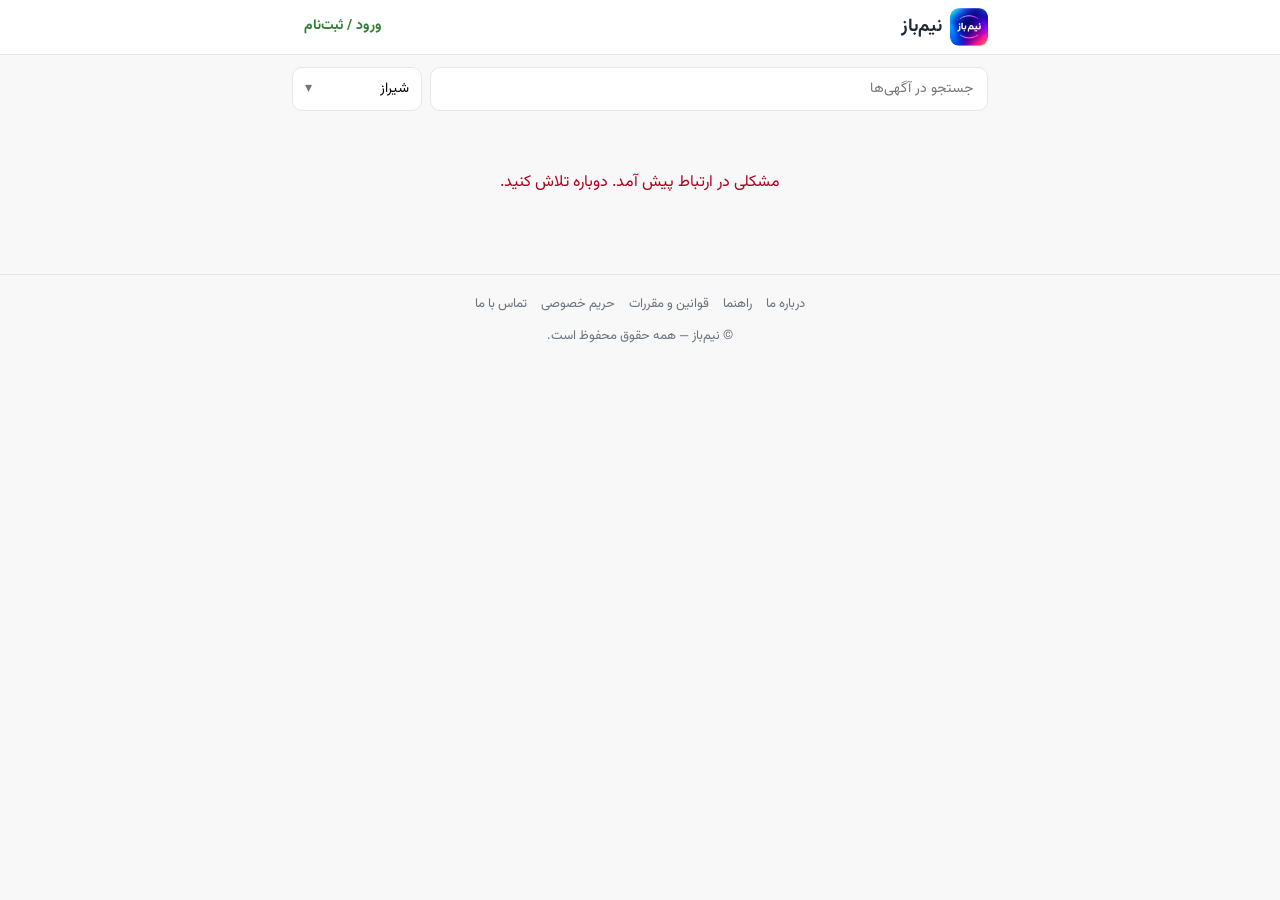
<file: index.html>
<!doctype html><html lang="fa" dir="rtl"><head>
<meta charset="utf-8"><meta name="viewport" content="width=device-width,initial-scale=1">
<meta http-equiv="Content-Security-Policy" content="default-src 'self'; script-src 'self'; style-src 'self'; img-src 'self' https://sjwlomblmllvjqkyfppw.supabase.co; font-src 'self'; connect-src 'self' https://sjwlomblmllvjqkyfppw.supabase.co; object-src 'none'; worker-src 'self'; manifest-src 'self'; base-uri 'self'; form-action 'self'; frame-ancestors 'none'; upgrade-insecure-requests">
<meta name="referrer" content="no-referrer">
<meta name="theme-color" content="#000000">
<title>نیم‌باز | سایت نیازمندی‌ها و آگهی رایگان</title>
<link rel="icon" href="/favicon.png"><link rel="apple-touch-icon" href="/icon-192.png">
<link rel="manifest" href="/manifest.webmanifest">
<link rel="preload" href="/fonts/Vazirmatn-Regular.woff2" as="font" type="font/woff2" crossorigin>
<link rel="stylesheet" href="/nb.css">
</head><body><header><div class="hin">
<a class="logo" href="/"><img src="/favicon.png" alt="نیم‌باز" width="38" height="38"><b>نیم‌باز</b></a>
<a class="login" href="/app/?login=1">ورود / ثبت‌نام</a></div></header><main class="wrap"><div class="bar"><input id="search" placeholder="جستجو در آگهی‌ها" autocomplete="off"><div class="cpwrap" id="citywrap"><button class="citybtn" id="citybtn"><span>شیراز</span><span>▾</span></button></div></div><div id="list"><a class="card" href="/ad.html?code=R4PTQeJaoJ1dffaULDZz"><div class="thumb"><img src="https://sjwlomblmllvjqkyfppw.supabase.co/storage/v1/object/public/ad-images/8201_65b24133245e0-352b6a94.jpg" alt="" loading="lazy"></div><div class="cbody"><div class="ctitle">فروش واحد اداری</div><div class="cprice">۲۰,۰۰۰,۰۰۰,۰۰۰ تومان</div><div class="cspacer"></div><div class="cmeta"><span>فارس › شیراز</span><span>۳ روز پیش</span></div></div></a><a class="card" href="/ad.html?code=4SJOGPPOwJXG0U4ytyOi"><div class="thumb"><img src="https://sjwlomblmllvjqkyfppw.supabase.co/storage/v1/object/public/ad-images/65b442ae5dcb8-29f339ee.jpg" alt="" loading="lazy"></div><div class="cbody"><div class="ctitle">لوله کشی گاز آب پولیکا شوفاژ</div><div class="cprice">توافقی</div><div class="cspacer"></div><div class="cmeta"><span>فارس › شیراز</span><span>۳ روز پیش</span></div></div></a><a class="card" href="/ad.html?code=DxYD5Ag0Nk0SpkG773hr"><div class="thumb"><img src="https://sjwlomblmllvjqkyfppw.supabase.co/storage/v1/object/public/ad-images/65b2480ffb968-59375093.webp" alt="" loading="lazy"></div><div class="cbody"><div class="ctitle">فروش واحد لوکس و مدرن</div><div class="cprice">۸۱,۴۰۰,۰۰۰,۰۰۰ تومان</div><div class="cspacer"></div><div class="cmeta"><span>فارس › شیراز</span><span>۵ روز پیش</span></div></div></a><a class="card" href="/ad.html?code=q55JokLa1a4LjZbqRbXq"><div class="thumb"><img src="https://sjwlomblmllvjqkyfppw.supabase.co/storage/v1/object/public/ad-images/65b247b6c9d90-6e854fc3.webp" alt="" loading="lazy"></div><div class="cbody"><div class="ctitle">300متر واحد 4 خواب</div><div class="cprice">۱۳۵,۰۰۰,۰۰۰,۰۰۰ تومان</div><div class="cspacer"></div><div class="cmeta"><span>فارس › شیراز</span><span>۵ روز پیش</span></div></div></a><a class="card" href="/ad.html?code=7z7dBkOIR9RZCoITexhi"><div class="thumb"><img src="https://sjwlomblmllvjqkyfppw.supabase.co/storage/v1/object/public/ad-images/65b2473a5c550-238f9846.webp" alt="" loading="lazy"></div><div class="cbody"><div class="ctitle">245متر 3 خواب قدوسی غربی</div><div class="cprice">۶۹,۶۰۰,۰۰۰,۰۰۰ تومان</div><div class="cspacer"></div><div class="cmeta"><span>فارس › شیراز</span><span>۵ روز پیش</span></div></div></a><a class="card" href="/ad.html?code=koCM4qXpHX0kBEZuyLj6"><div class="thumb"><img src="https://sjwlomblmllvjqkyfppw.supabase.co/storage/v1/object/public/ad-images/65b246c613888-2fde37ae.webp" alt="" loading="lazy"></div><div class="cbody"><div class="ctitle">واحد دوخوابه/خوش نقشه/لوکس</div><div class="cprice">۲۳,۴۰۰,۰۰۰,۰۰۰ تومان</div><div class="cspacer"></div><div class="cmeta"><span>فارس › شیراز</span><span>۵ روز پیش</span></div></div></a><a class="card" href="/ad.html?code=ngOVExgDPdFDysHsrfuv"><div class="thumb"><img src="https://sjwlomblmllvjqkyfppw.supabase.co/storage/v1/object/public/ad-images/65b2464e15840-35ae9cb0.webp" alt="" loading="lazy"></div><div class="cbody"><div class="ctitle">165 متر 3 خواب ، گلدشت 2</div><div class="cprice">۳۶,۳۰۰,۰۰۰,۰۰۰ تومان</div><div class="cspacer"></div><div class="cmeta"><span>فارس › شیراز</span><span>۵ روز پیش</span></div></div></a><a class="card" href="/ad.html?code=ixdrhb8d33cIXp2GukoZ"><div class="thumb"><img src="https://sjwlomblmllvjqkyfppw.supabase.co/storage/v1/object/public/ad-images/65b245e3ed008-5b8545da.webp" alt="" loading="lazy"></div><div class="cbody"><div class="ctitle">70متر واحد سند اداری</div><div class="cprice">۲۸,۰۰۰,۰۰۰,۰۰۰ تومان</div><div class="cspacer"></div><div class="cmeta"><span>فارس › شیراز</span><span>۵ روز پیش</span></div></div></a><a class="card" href="/ad.html?code=Ztz8mWMso8R8NdUXHdum"><div class="thumb"><img src="https://sjwlomblmllvjqkyfppw.supabase.co/storage/v1/object/public/ad-images/65b2455e2a538-380793b3.webp" alt="" loading="lazy"></div><div class="cbody"><div class="ctitle">230متر واحد 3خواب</div><div class="cprice">۱۰۳,۵۰۰,۰۰۰,۰۰۰ تومان</div><div class="cspacer"></div><div class="cmeta"><span>فارس › شیراز</span><span>۵ روز پیش</span></div></div></a><a class="card" href="/ad.html?code=fedAq1dvpq8OUznFRHxz"><div class="thumb"><img src="https://sjwlomblmllvjqkyfppw.supabase.co/storage/v1/object/public/ad-images/65b244e752410-5597b9f.webp" alt="" loading="lazy"></div><div class="cbody"><div class="ctitle">240متر 3خواب ، قدوسی غربی</div><div class="cprice">۶۹,۶۰۰,۰۰۰,۰۰۰ تومان</div><div class="cspacer"></div><div class="cmeta"><span>فارس › شیراز</span><span>۵ روز پیش</span></div></div></a><a class="card" href="/ad.html?code=EhaFNGgdhnqJXS3vOCzF"><div class="thumb"><img src="https://sjwlomblmllvjqkyfppw.supabase.co/storage/v1/object/public/ad-images/65b2446bcab80-7b9b5f5a.webp" alt="" loading="lazy"></div><div class="cbody"><div class="ctitle">فروش زمین ۳۰۰ متری لوکس</div><div class="cprice">۸۴,۰۰۰,۰۰۰,۰۰۰ تومان</div><div class="cspacer"></div><div class="cmeta"><span>فارس › شیراز</span><span>۵ روز پیش</span></div></div></a><a class="card" href="/ad.html?code=TT56HZHqEdfJuW1bXHqp"><div class="thumb"><img src="https://sjwlomblmllvjqkyfppw.supabase.co/storage/v1/object/public/ad-images/65b243fed1808-7be19cfe.webp" alt="" loading="lazy"></div><div class="cbody"><div class="ctitle">700متر کلنگی ضابطه 4</div><div class="cprice">۴۹۰,۰۰۰,۰۰۰,۰۰۰ تومان</div><div class="cspacer"></div><div class="cmeta"><span>فارس › شیراز</span><span>۵ روز پیش</span></div></div></a><a class="card" href="/ad.html?code=c6NozKujzllqsDzggMLq"><div class="thumb"><img src="https://sjwlomblmllvjqkyfppw.supabase.co/storage/v1/object/public/ad-images/65b2438f38e60-717dac42.webp" alt="" loading="lazy"></div><div class="cbody"><div class="ctitle">واحد سه خوابه/خوش نقشه</div><div class="cprice">۳۳,۲۰۰,۰۰۰,۰۰۰ تومان</div><div class="cspacer"></div><div class="cmeta"><span>فارس › شیراز</span><span>۵ روز پیش</span></div></div></a><a class="card" href="/ad.html?code=gXsgb9kyFgSgJU4CW2FJ"><div class="thumb"><img src="https://sjwlomblmllvjqkyfppw.supabase.co/storage/v1/object/public/ad-images/8203_65b249ecacca8-31114d86.jpg" alt="" loading="lazy"></div><div class="cbody"><div class="ctitle">386متر پلاک درب ساختمان</div><div class="cprice">۱۶۵,۶۰۰,۰۰۰,۰۰۰ تومان</div><div class="cspacer"></div><div class="cmeta"><span>فارس › شیراز</span><span>۵ روز پیش</span></div></div></a><a class="card" href="/ad.html?code=c7hrUsTr1XV4lVInZogd"><div class="thumb"><img src="https://sjwlomblmllvjqkyfppw.supabase.co/storage/v1/object/public/ad-images/8202_65b24a50b3f80-59ff0df5.jpg" alt="" loading="lazy"></div><div class="cbody"><div class="ctitle">600متر پلاک ، زرگری</div><div class="cprice">۲۰۵,۰۰۰,۰۰۰,۰۰۰ تومان</div><div class="cspacer"></div><div class="cmeta"><span>فارس › شیراز</span><span>۵ روز پیش</span></div></div></a><a class="card" href="/ad.html?code=OiPTsm1ChMBvIhoWdJLh"><div class="thumb"><img src="https://sjwlomblmllvjqkyfppw.supabase.co/storage/v1/object/public/ad-images/8183_65ae943c775a8-6f13d768.jpg" alt="" loading="lazy"></div><div class="cbody"><div class="ctitle">جذب راننده پیک موتوری دانیال</div><div class="cprice">توافقی</div><div class="cspacer"></div><div class="cmeta"><span>فارس › شیراز</span><span>۸ روز پیش</span></div></div></a><a class="card" href="/ad.html?code=HZEa6U0syLhNeUl7E3Br"><div class="thumb"><img src="https://sjwlomblmllvjqkyfppw.supabase.co/storage/v1/object/public/ad-images/1787960127856.jpg" alt="" loading="lazy"></div><div class="cbody"><div class="ctitle">استخدام برنامه نویس</div><div class="cprice">توافقی</div><div class="cspacer"></div><div class="cmeta"><span>فارس › شیراز</span><span>۸ روز پیش</span></div></div></a><a class="card" href="/ad.html?code=SagmTTKrbFNlzSDMnRj4"><div class="thumb"><img src="https://sjwlomblmllvjqkyfppw.supabase.co/storage/v1/object/public/ad-images/40_65af6ff412510-1776624f.jpg" alt="" loading="lazy"></div><div class="cbody"><div class="ctitle">وکیل پایه یک دادگستری در شیراز</div><div class="cprice">توافقی</div><div class="cspacer"></div><div class="cmeta"><span>فارس › شیراز</span><span>۱۵ روز پیش</span></div></div></a></div><button id="more" hidden>نمایش بیشتر</button></main><footer><div class="frow">
<a href="/about.html">درباره ما</a><a href="/guide.html">راهنما</a>
<a href="/terms.html">قوانین و مقررات</a><a href="/privacy.html">حریم خصوصی</a>
<a href="/contact.html">تماس با ما</a></div>
<p class="fcopy">© نیم‌باز — همه حقوق محفوظ است.</p></footer><script src="/js/home.js" defer></script></body></html>
</file>
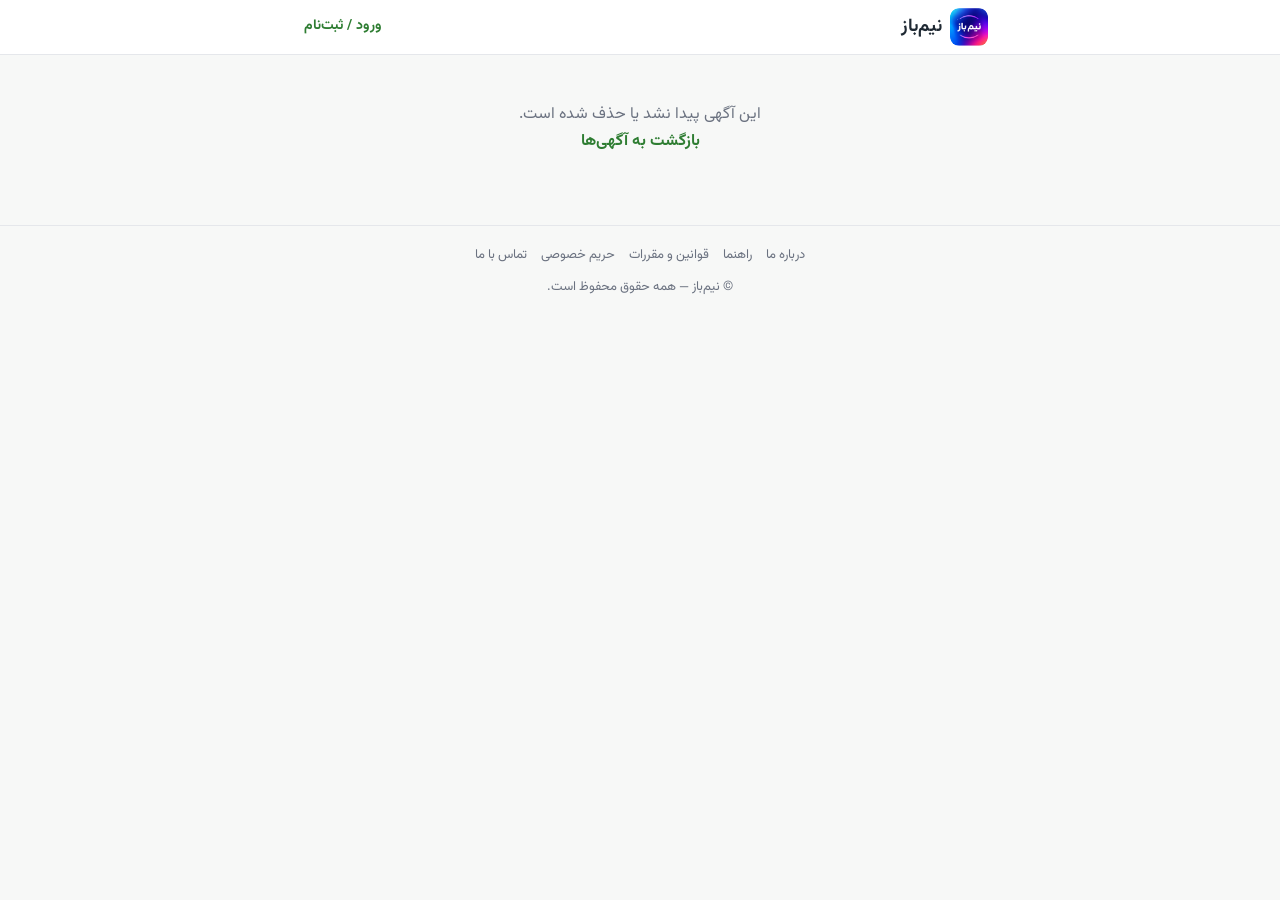
<file: ad/index.html>
<!doctype html><html lang="fa" dir="rtl"><head>
<meta charset="utf-8"><meta name="viewport" content="width=device-width,initial-scale=1">
<meta http-equiv="Content-Security-Policy" content="default-src 'self'; script-src 'self'; style-src 'self'; img-src 'self' https://sjwlomblmllvjqkyfppw.supabase.co; font-src 'self'; connect-src 'self' https://sjwlomblmllvjqkyfppw.supabase.co; object-src 'none'; worker-src 'self'; manifest-src 'self'; base-uri 'self'; form-action 'self'; frame-ancestors 'none'; upgrade-insecure-requests">
<meta name="referrer" content="no-referrer">
<meta name="theme-color" content="#000000">
<title>نیم‌باز</title>
<link rel="icon" href="/favicon.png"><link rel="apple-touch-icon" href="/icon-192.png">
<link rel="manifest" href="/manifest.webmanifest">
<link rel="preload" href="/fonts/Vazirmatn-Regular.woff2" as="font" type="font/woff2" crossorigin>
<link rel="stylesheet" href="/nb.css">
</head><body><header><div class="hin">
<a class="logo" href="/"><img src="/favicon.png" alt="نیم‌باز" width="38" height="38"><b>نیم‌باز</b></a>
<a class="login" href="/app/?login=1">ورود / ثبت‌نام</a></div></header><main class="wrap"><article id="ad"><p class="msg">در حال بارگذاری…</p></article></main><footer><div class="frow">
<a href="/about.html">درباره ما</a><a href="/guide.html">راهنما</a>
<a href="/terms.html">قوانین و مقررات</a><a href="/privacy.html">حریم خصوصی</a>
<a href="/contact.html">تماس با ما</a></div>
<p class="fcopy">© نیم‌باز — همه حقوق محفوظ است.</p></footer><script src="/js/ad.js" defer></script></body></html>
</file>
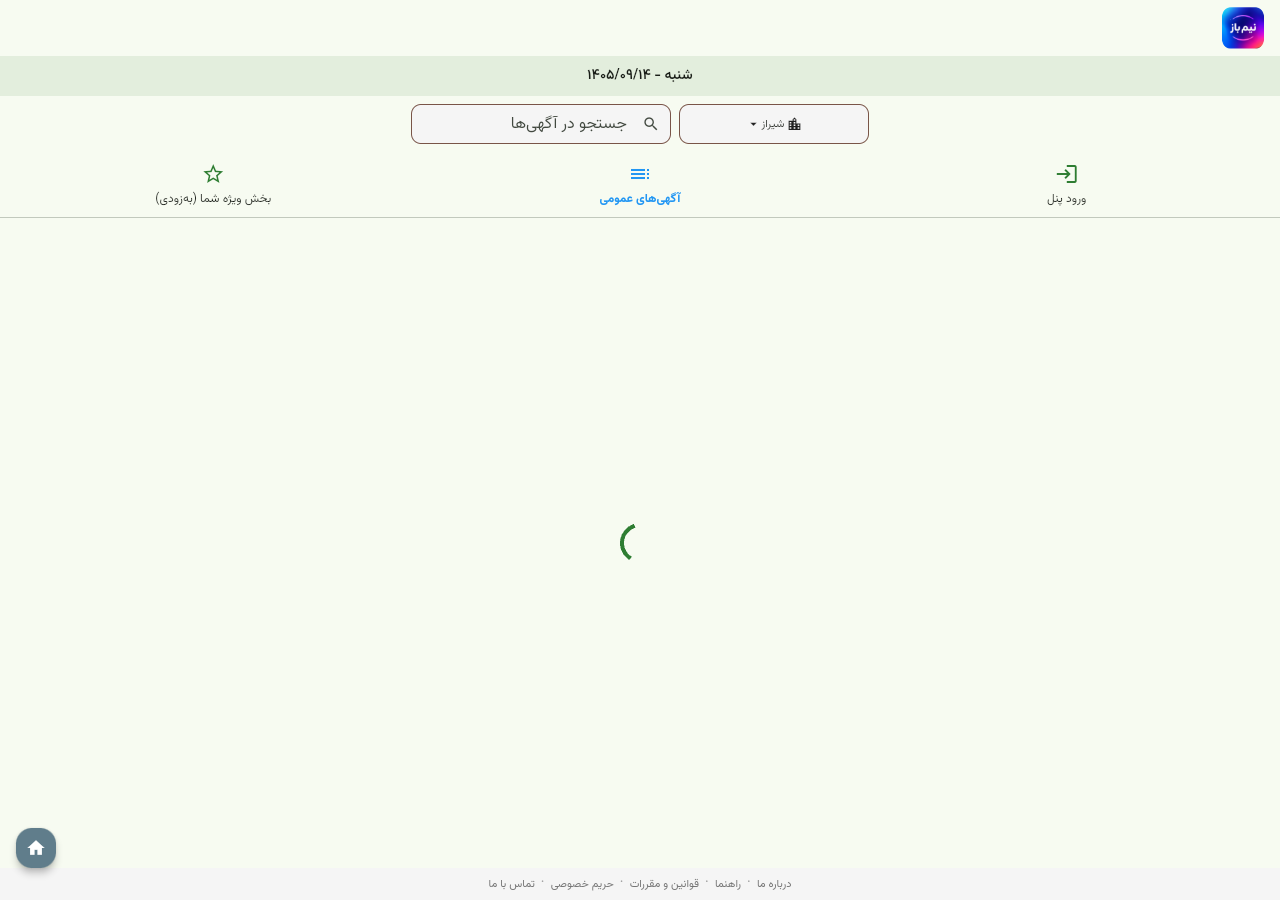
<file: app/index.html>
<!DOCTYPE html>
<html>
<head>
  <!--
    If you are serving your web app in a path other than the root, change the
    href value below to reflect the base path you are serving from.

    The path provided below has to start and end with a slash "/" in order for
    it to work correctly.

    For more details:
    * https://developer.mozilla.org/en-US/docs/Web/HTML/Element/base

    This is a placeholder for base href that will be replaced by the value of
    the `--base-href` argument provided to `flutter build`.
  -->
  <base href="/app/">

  <meta charset="UTF-8">
  <meta content="IE=Edge" http-equiv="X-UA-Compatible">
  <meta name="description" content="نیم‌باز - خرید و فروش و آگهی">
  <meta name="theme-color" content="#000000">

  <!-- iOS meta tags & icons -->
  <meta name="apple-mobile-web-app-capable" content="yes">
  <meta name="apple-mobile-web-app-status-bar-style" content="black">
  <meta name="apple-mobile-web-app-title" content="نیم‌باز">
  <link rel="apple-touch-icon" href="icons/Icon-192.png">

  <!-- Favicon -->
  <link rel="icon" type="image/png" href="favicon.png"/>

  <title>نیم‌باز</title>
  <link rel="manifest" href="manifest.json">

  <!-- زودتر شروع به دانلود فایل‌های اصلی کن -->
  <link rel="preload" href="flutter_bootstrap.js" as="script">
  <link rel="preload" href="main.dart.js" as="script">

  <style>
    #nb-loading {
      position: fixed;
      inset: 0;
      z-index: 2147483000;
      display: flex;
      flex-direction: column;
      align-items: center;
      justify-content: center;
      gap: 18px;
      background: #ffffff;
      font-family: Tahoma, sans-serif;
    }
    #nb-loading img { width: 96px; height: 96px; border-radius: 20px; }
    #nb-loading .sp {
      width: 34px; height: 34px;
      border: 3px solid #e6d8f2;
      border-top-color: #6a1b9a;
      border-radius: 50%;
      animation: nbspin 0.9s linear infinite;
    }
    #nb-loading p { margin: 0; color: #6a1b9a; font-size: 14px; }
    @keyframes nbspin { to { transform: rotate(360deg); } }
    #nb-help {
      position: fixed;
      inset: 0;
      z-index: 2147483647;
      display: none;
      background: rgba(0,0,0,0.55);
      align-items: center;
      justify-content: center;
      padding: 18px;
    }
    #nb-help .box {
      background: #fff;
      color: #1f2933;
      max-width: 420px;
      width: 100%;
      border-radius: 16px;
      padding: 22px 20px 24px;
      font-family: Tahoma, sans-serif;
      direction: rtl;
      line-height: 2.1;
      font-size: 14px;
    }
    #nb-help h3 { margin: 0 0 8px; color: #6a1b9a; font-size: 16px; }
    #nb-help b { color: #6a1b9a; }
    #nb-help .ic {
      display: inline-flex;
      vertical-align: middle;
      width: 22px; height: 22px;
      margin: 0 2px;
      color: #0a84ff;
    }
    #nb-help ol { margin: 6px 0 0; padding-inline-start: 20px; }
    #nb-help li { margin-bottom: 6px; }
    #nb-help button {
      margin-top: 16px;
      width: 100%;
      background: #6a1b9a;
      color: #fff;
      border: none;
      border-radius: 10px;
      padding: 11px 20px;
      font-family: Tahoma, sans-serif;
      font-size: 14px;
      cursor: pointer;
    }
  </style>
</head>
<body dir="rtl">
  <div id="nb-loading">
    <img src="icons/Icon-192.png" alt="نیم‌باز">
    <div class="sp" id="nb-sp"></div>
    <p id="nb-msg">در حال بارگذاری نیم‌باز…</p>
    <p id="nb-hint" style="display:none;color:#444;font-size:13px;max-width:320px;text-align:center;line-height:2">
      اگر بالا نیامد، احتمالاً مرورگر یا گوشی شما قدیمی است.<br>
      لطفاً با گوشی جدیدتر یا مرورگر <b>کروم</b> امتحان کنید.
    </p>
    <button id="nb-retry" style="display:none;background:#6a1b9a;color:#fff;border:none;border-radius:10px;padding:10px 24px;font-family:Tahoma;font-size:14px" onclick="location.reload()">تلاش دوباره</button>
    <a id="nb-diagbtn" href="#" style="display:none;color:#999;font-size:11px;text-decoration:underline">جزئیات فنی</a>
    <p id="nb-err" style="color:#b00020;font-size:10px;max-width:320px;text-align:left;direction:ltr;display:none;white-space:pre-wrap"></p>
  </div>
  <script>
    (function () {
      var errs = [];
      window.addEventListener('error', function (e) {
        var m = (e && e.message) ? e.message : String(e);
        if (e && e.filename) m += ' @' + e.filename.split('/').pop();
        errs.push(m);
      });
      window.addEventListener('unhandledrejection', function (e) {
        errs.push('promise: ' + ((e && e.reason && e.reason.message) || (e && e.reason) || '?'));
      });
      window.__nbStage = 'html';
      var done = false;
      var t = setInterval(function () {
        if (document.querySelector('flt-glass-pane') || document.querySelector('flutter-view')) {
          done = true;
          var el = document.getElementById('nb-loading');
          if (el) { el.style.transition = 'opacity .3s'; el.style.opacity = '0'; setTimeout(function () { el.remove(); }, 350); }
          clearInterval(t);
        }
      }, 200);
      // بعد از ۲۰ ثانیه فقط پیام «کمی صبر کنید» — هنوز چرخ‌فلک می‌چرخد
      setTimeout(function () {
        if (done) return;
        var m = document.getElementById('nb-msg');
        if (m) m.textContent = 'بار اول کمی طول می‌کشد، لطفاً صبر کنید…';
      }, 20000);
      // بعد از ۹۰ ثانیه: پیام دوستانه + دکمه‌ی تلاش دوباره (جزئیات فنی پنهان)
      setTimeout(function () {
        if (done) return;
        clearInterval(t);
        var sp = document.getElementById('nb-sp'); if (sp) sp.style.display = 'none';
        document.getElementById('nb-msg').textContent = 'نیم‌باز بالا نیامد';
        document.getElementById('nb-hint').style.display = 'block';
        var rb = document.getElementById('nb-retry'); if (rb) rb.style.display = 'block';
        // گزارش تشخیصی — فقط پشت لینک «جزئیات فنی»
        var got = {};
        try {
          performance.getEntriesByType('resource').forEach(function (r) {
            var n = r.name.split('/').pop().split('?')[0];
            if (/dart\.js|bootstrap|canvaskit|skwasm|\.wasm|\.ttf/.test(n)) got[n] = Math.round(r.transferSize / 1024) + 'k/' + Math.round(r.duration) + 'ms';
          });
        } catch (e) {}
        var wgl = '';
        try { var c = document.createElement('canvas'); wgl = c.getContext('webgl2') ? 'gl2' : (c.getContext('webgl') ? 'gl1' : 'none'); } catch (e) { wgl = 'err'; }
        var diag = [
          'stage=' + window.__nbStage,
          '_flutter=' + (typeof window._flutter),
          'canvasKit=' + (typeof window.flutterCanvasKit),
          'webgl=' + wgl,
          'files=' + JSON.stringify(got),
          'errs=' + (errs.slice(0, 3).join(' | ') || 'none'),
          'ua=' + navigator.userAgent
        ].join('\n');
        var db = document.getElementById('nb-diagbtn');
        var er = document.getElementById('nb-err');
        if (db && er) {
          db.style.display = 'block';
          db.onclick = function (ev) { ev.preventDefault(); er.textContent = diag; er.style.display = (er.style.display === 'block' ? 'none' : 'block'); };
        }
      }, 90000);
    })();
  </script>
  <script>
    // Service Worker فلاتر را غیرفعال و پاک می‌کند. باعث می‌شد کاربر بعد از هر
    // انتشار، نسخه‌ی قدیمیِ کش‌شده را ببیند (از جمله نسخه‌ی سفیدِ قبل از رفع باگ).
    if ('serviceWorker' in navigator) {
      navigator.serviceWorker.getRegistrations().then(function (rs) {
        rs.forEach(function (r) { r.unregister(); });
      }).catch(function () {});
    }
    if (window.caches && caches.keys) {
      caches.keys().then(function (ks) {
        ks.forEach(function (k) { caches.delete(k); });
      }).catch(function () {});
    }
  </script>

  <div id="nb-help">
    <div class="box">
      <h3>نصب نیم‌باز روی گوشی</h3>
      <span id="nb-help-text"></span>
      <button type="button" id="nb-help-close">باشه</button>
    </div>
  </div>

  <script>
    (function () {
      var help = document.getElementById('nb-help');
      var helpText = document.getElementById('nb-help-text');
      var deferred = null;

      window.addEventListener('beforeinstallprompt', function (e) {
        e.preventDefault();
        deferred = e;
      });
      window.addEventListener('appinstalled', function () { deferred = null; });

      function ios() {
        var ua = navigator.userAgent || '';
        return /iPad|iPhone|iPod/.test(ua)
          || (ua.indexOf('Mac') !== -1 && 'ontouchend' in document);
      }
      function android() {
        return /android/i.test(navigator.userAgent || '');
      }

      var shareIcon = '<svg class="ic" viewBox="0 0 24 24" fill="none" '
        + 'stroke="currentColor" stroke-width="2" stroke-linecap="round" '
        + 'stroke-linejoin="round"><path d="M12 16V4"/><path d="M8 8l4-4 4 4"/>'
        + '<path d="M6 12v7a1 1 0 0 0 1 1h10a1 1 0 0 0 1-1v-7"/></svg>';
      var addIcon = '<svg class="ic" viewBox="0 0 24 24" fill="none" '
        + 'stroke="currentColor" stroke-width="2" stroke-linecap="round" '
        + 'stroke-linejoin="round"><rect x="4" y="4" width="16" height="16" rx="3"/>'
        + '<path d="M12 8v8M8 12h8"/></svg>';

      var dotsIcon = '<svg class="ic" viewBox="0 0 24 24" fill="currentColor">'
        + '<circle cx="12" cy="5" r="2"/><circle cx="12" cy="12" r="2"/>'
        + '<circle cx="12" cy="19" r="2"/></svg>';

      function showHelp() {
        helpText.innerHTML = ios()
          ? '<ol>'
            + '<li>پایینِ وسطِ صفحه، دکمه‌ی <b>«اشتراک‌گذاری»</b> را بزنید'
            + ' (این علامت: ' + shareIcon + ' — مربع با یک فلش رو به بالا).</li>'
            + '<li>در فهرستی که باز می‌شود، کمی پایین بروید و روی'
            + ' <b>«Add to Home Screen»</b> بزنید (' + addIcon + ').</li>'
            + '<li>صفحه‌ای باز می‌شود؛ بالا سمت راست روی <b>«Add»</b> بزنید.'
            + ' آیکون نیم‌باز به صفحه‌ی گوشی‌تان اضافه می‌شود.</li>'
            + '</ol>'
          : '<div style="background:#f3e8fb;border-radius:10px;padding:8px 10px;'
            + 'margin-bottom:10px;font-size:13px">اگر همین حالا یک پیام «<b>نصب</b>» یا'
            + ' «<b>Install</b>» پایین یا بالای صفحه دیدید، فقط روی همان بزنید — تمام.</div>'
            + 'در غیر این صورت:'
            + '<ol>'
            + '<li>منوی مرورگر را باز کنید'
            + ' (گوشه‌ی بالای صفحه — دکمه‌ی سه‌نقطه ' + dotsIcon + ').</li>'
            + '<li>در فهرست، گزینه‌ی <b>«Add to Home screen»</b> /'
            + ' <b>«افزودن به صفحه اصلی»</b> (یا <b>«Install app»</b> /'
            + ' <b>«نصب برنامه»</b>) را بزنید.</li>'
            + '<li>روی <b>«Add»</b> / <b>«افزودن»</b> بزنید تا آیکون نیم‌باز'
            + ' به صفحه‌ی گوشی‌تان اضافه شود.</li>'
            + '</ol>';
        help.style.display = 'flex';
      }
      document.getElementById('nb-help-close').addEventListener('click', function () {
        help.style.display = 'none';
      });
      help.addEventListener('click', function (e) {
        if (e.target === help) help.style.display = 'none';
      });

      // API که کد فلاتر صدا می‌زند
      window.nbPwa = {
        // آیا مرورگر اندروید است؟ (برای نشان‌دادن دکمه‌ی دانلود اپلیکیشن)
        isAndroid: function () {
          try { return android(); } catch (e) { return false; }
        },
        // آیا اصلاً پیشنهاد نصب معنا دارد؟ (فقط مرورگر موبایل و هنوز نصب نشده)
        canOffer: function () {
          try {
            var standalone = (window.matchMedia
                && window.matchMedia('(display-mode: standalone)').matches)
              || window.navigator.standalone === true;
            if (standalone) return false;
            var coarse = window.matchMedia
              && window.matchMedia('(pointer: coarse)').matches;
            // هر گوشی اندروید یا آیفون که هنوز نصب نکرده — حتی اگر مرورگر
            // نوع اشاره‌گر را درست گزارش نکند.
            return !!coarse || ios() || android();
          } catch (e) { return false; }
        },
        // نصب روی گوشی: اگر مرورگر پنجره‌ی خودکار داشت از آن استفاده کن،
        // وگرنه راهنمای «افزودن به صفحه اصلی» (اندروید و آیفون) را نشان بده.
        install: function () {
          if (deferred) {
            deferred.prompt();
            deferred.userChoice.then(function () { deferred = null; });
          } else {
            showHelp();
          }
        }
      };
    })();
  </script>

  <script src="flutter_bootstrap.js" async></script>
</body>
</html>
</file>
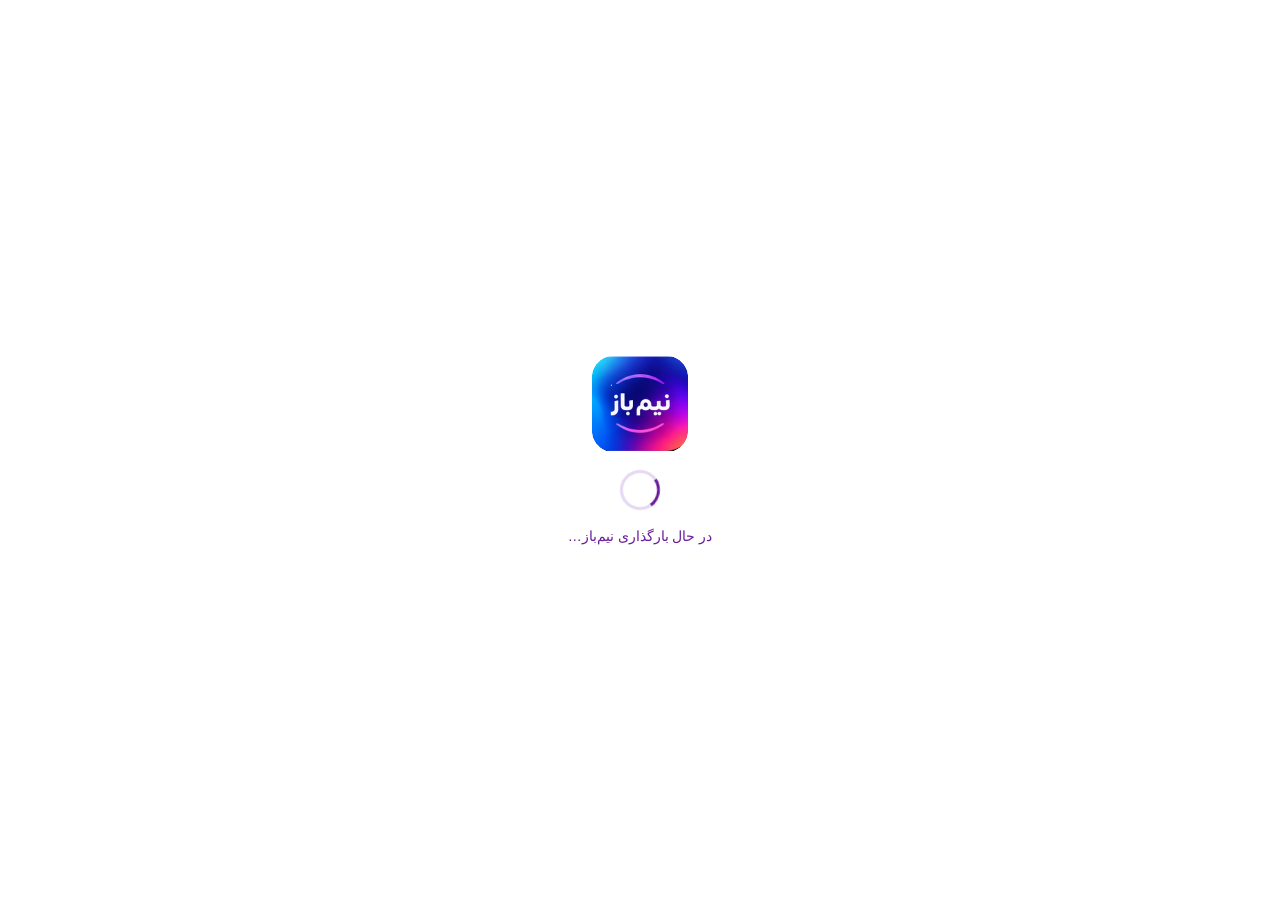
<file: login/index.html>
<!doctype html><html lang="fa" dir="rtl"><head><meta charset="utf-8"><meta http-equiv="refresh" content="0;url=/app/"><title>نیم‌باز</title></head><body><a href="/app/">ورود به نیم‌باز</a></body></html>
</file>
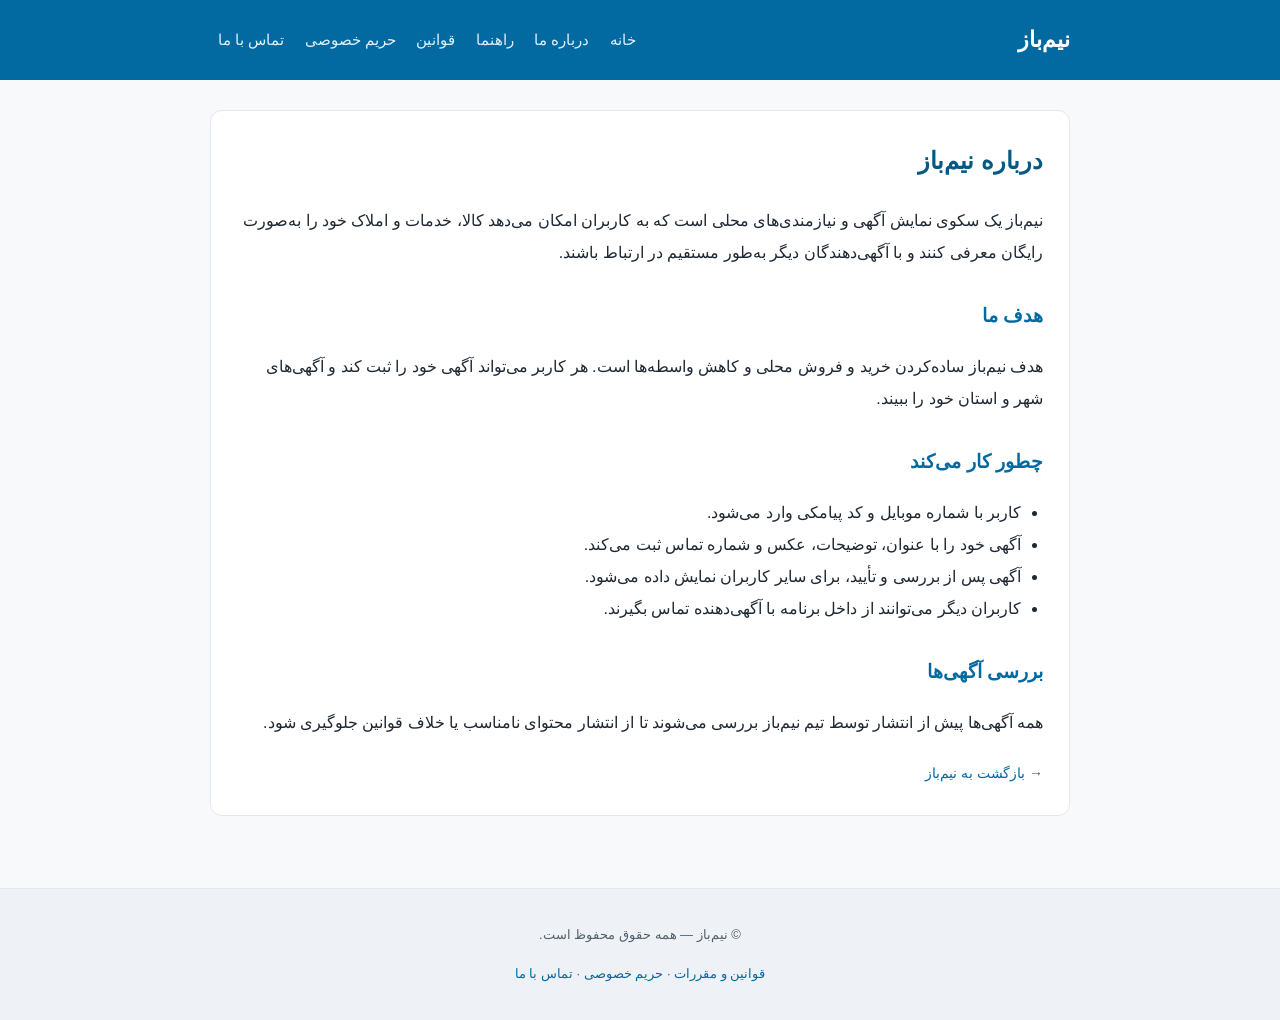
<file: about.html>
<!DOCTYPE html>
<html lang="fa" dir="rtl">
<head>
<meta charset="UTF-8">
<meta name="viewport" content="width=device-width, initial-scale=1">
<meta http-equiv="Content-Security-Policy" content="default-src 'self'; script-src 'none'; object-src 'none'; base-uri 'self'; form-action 'self'; upgrade-insecure-requests">
<meta name="referrer" content="no-referrer">
<title>درباره ما | نیم‌باز</title>
<meta name="description" content="درباره اپلیکیشن نیازمندی‌های نیم‌باز و هدف آن.">
<link rel="stylesheet" href="style.css">
</head>
<body>
<header>
  <div class="header-inner">
    <a href="/" class="logo">نیم‌باز</a>
    <nav>
      <a href="/">خانه</a>
      <a href="about.html">درباره ما</a>
      <a href="guide.html">راهنما</a>
      <a href="terms.html">قوانین</a>
      <a href="privacy.html">حریم خصوصی</a>
      <a href="contact.html">تماس با ما</a>
    </nav>
  </div>
</header>

<main>
  <section class="card">
    <h1>درباره نیم‌باز</h1>
    <p>نیم‌باز یک سکوی نمایش آگهی و نیازمندی‌های محلی است که به کاربران امکان می‌دهد کالا، خدمات و املاک خود را به‌صورت رایگان معرفی کنند و با آگهی‌دهندگان دیگر به‌طور مستقیم در ارتباط باشند.</p>

    <h2>هدف ما</h2>
    <p>هدف نیم‌باز ساده‌کردن خرید و فروش محلی و کاهش واسطه‌ها است. هر کاربر می‌تواند آگهی خود را ثبت کند و آگهی‌های شهر و استان خود را ببیند.</p>

    <h2>چطور کار می‌کند</h2>
    <ul>
      <li>کاربر با شماره موبایل و کد پیامکی وارد می‌شود.</li>
      <li>آگهی خود را با عنوان، توضیحات، عکس و شماره تماس ثبت می‌کند.</li>
      <li>آگهی پس از بررسی و تأیید، برای سایر کاربران نمایش داده می‌شود.</li>
      <li>کاربران دیگر می‌توانند از داخل برنامه با آگهی‌دهنده تماس بگیرند.</li>
    </ul>

    <h2>بررسی آگهی‌ها</h2>
    <p>همه آگهی‌ها پیش از انتشار توسط تیم نیم‌باز بررسی می‌شوند تا از انتشار محتوای نامناسب یا خلاف قوانین جلوگیری شود.</p>

    <a href="/" class="back-to-app">→ بازگشت به نیم‌باز</a>
  </section>
</main>

<footer>
  <div class="footer-inner">
    <p>© نیم‌باز — همه حقوق محفوظ است.</p>
    <p><a href="terms.html">قوانین و مقررات</a> · <a href="privacy.html">حریم خصوصی</a> · <a href="contact.html">تماس با ما</a></p>
  </div>
</footer>
</body>
</html>
</file>
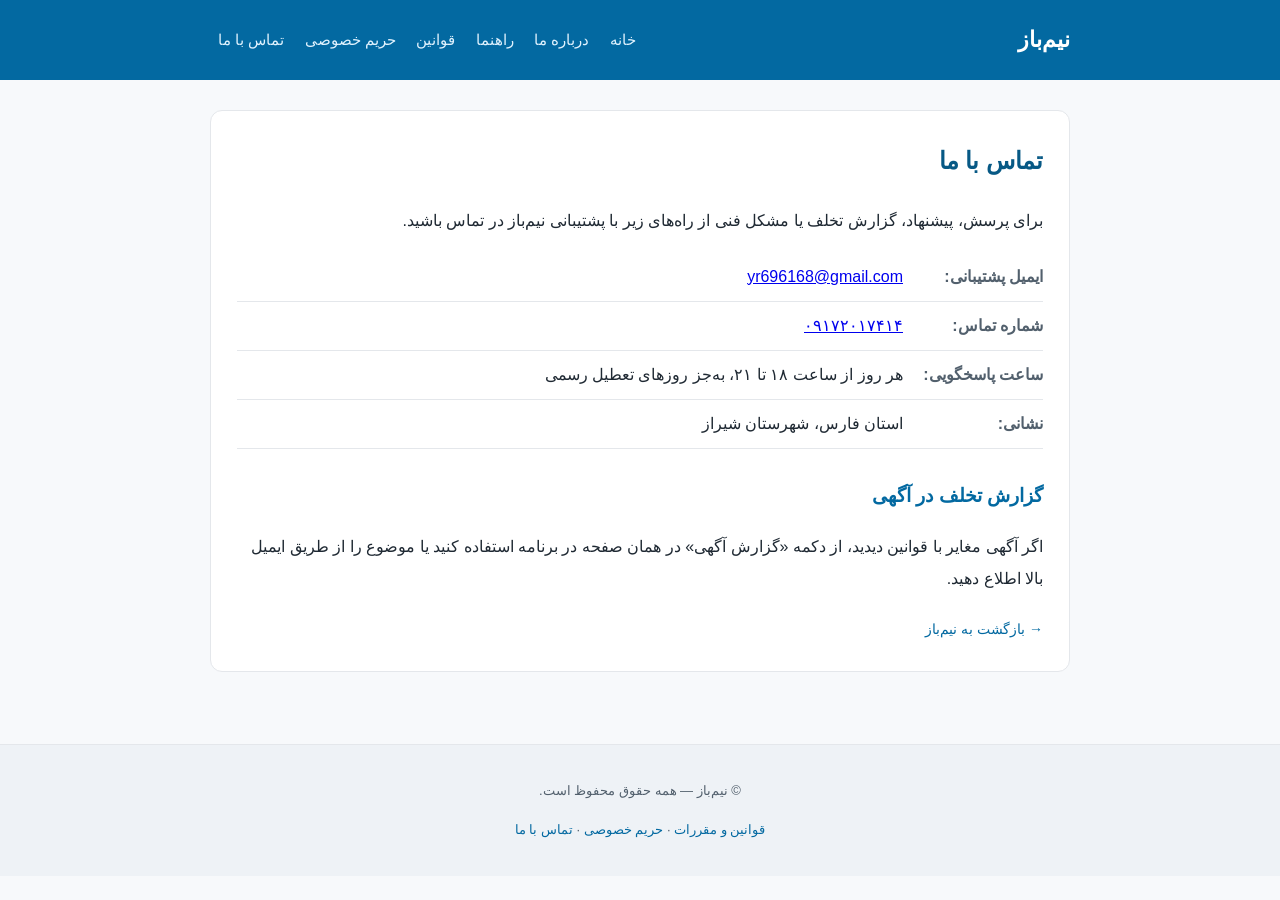
<file: contact.html>
<!DOCTYPE html>
<html lang="fa" dir="rtl">
<head>
<meta charset="UTF-8">
<meta name="viewport" content="width=device-width, initial-scale=1">
<meta http-equiv="Content-Security-Policy" content="default-src 'self'; script-src 'none'; object-src 'none'; base-uri 'self'; form-action 'self'; upgrade-insecure-requests">
<meta name="referrer" content="no-referrer">
<title>تماس با ما | نیم‌باز</title>
<meta name="description" content="راه‌های ارتباط با پشتیبانی اپلیکیشن نیم‌باز.">
<link rel="stylesheet" href="style.css">
</head>
<body>
<header>
  <div class="header-inner">
    <a href="/" class="logo">نیم‌باز</a>
    <nav>
      <a href="/">خانه</a>
      <a href="about.html">درباره ما</a>
      <a href="guide.html">راهنما</a>
      <a href="terms.html">قوانین</a>
      <a href="privacy.html">حریم خصوصی</a>
      <a href="contact.html">تماس با ما</a>
    </nav>
  </div>
</header>

<main>
  <section class="card">
    <h1>تماس با ما</h1>
    <p>برای پرسش، پیشنهاد، گزارش تخلف یا مشکل فنی از راه‌های زیر با پشتیبانی نیم‌باز در تماس باشید.</p>

    <div class="contact-row">
      <strong>ایمیل پشتیبانی:</strong>
      <span><a href="mailto:yr696168@gmail.com">yr696168@gmail.com</a></span>
    </div>
    <div class="contact-row">
      <strong>شماره تماس:</strong>
      <span><a href="tel:+989172017414">۰۹۱۷۲۰۱۷۴۱۴</a></span>
    </div>
    <div class="contact-row">
      <strong>ساعت پاسخگویی:</strong>
      <span>هر روز از ساعت ۱۸ تا ۲۱، به‌جز روزهای تعطیل رسمی</span>
    </div>
    <div class="contact-row">
      <strong>نشانی:</strong>
      <span>استان فارس، شهرستان شیراز</span>
    </div>

    <h2>گزارش تخلف در آگهی</h2>
    <p>اگر آگهی مغایر با قوانین دیدید، از دکمه «گزارش آگهی» در همان صفحه در برنامه استفاده کنید یا موضوع را از طریق ایمیل بالا اطلاع دهید.</p>

    <a href="/" class="back-to-app">→ بازگشت به نیم‌باز</a>
  </section>
</main>

<footer>
  <div class="footer-inner">
    <p>© نیم‌باز — همه حقوق محفوظ است.</p>
    <p><a href="terms.html">قوانین و مقررات</a> · <a href="privacy.html">حریم خصوصی</a> · <a href="contact.html">تماس با ما</a></p>
  </div>
</footer>
</body>
</html>
</file>
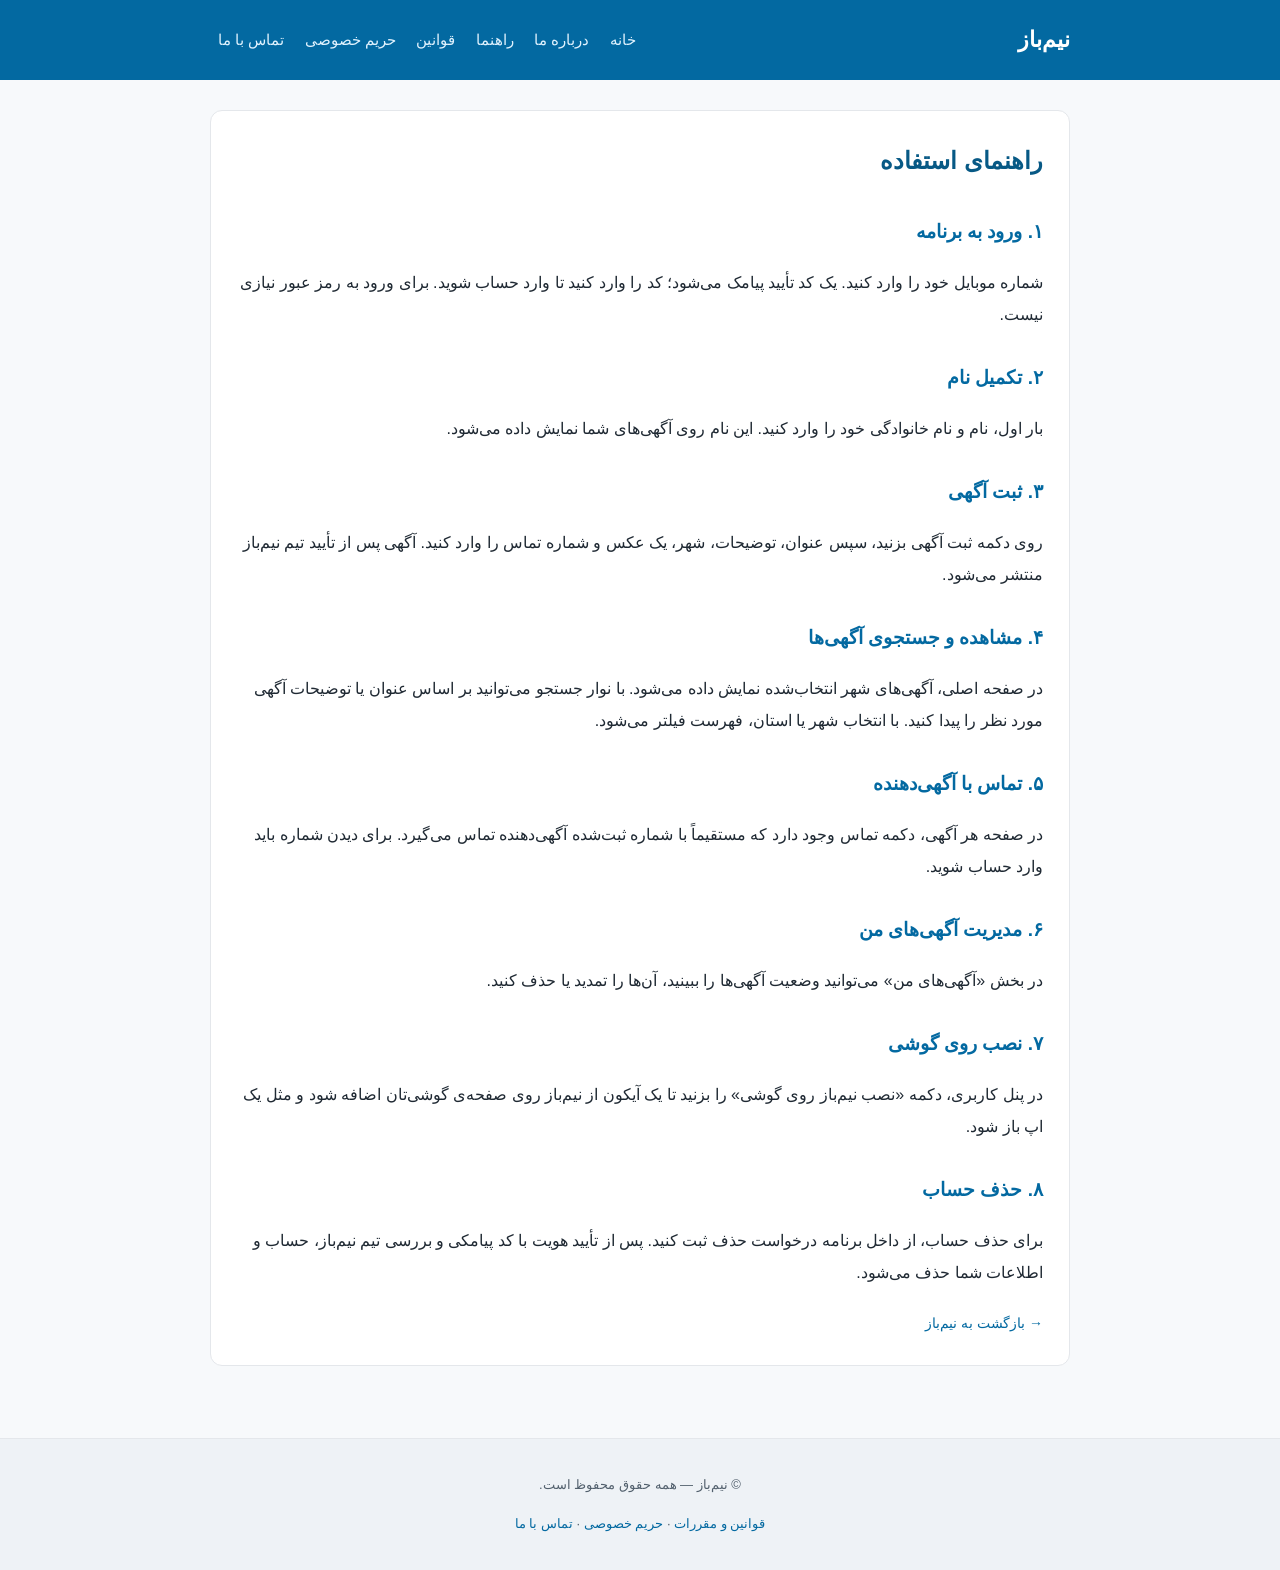
<file: guide.html>
<!DOCTYPE html>
<html lang="fa" dir="rtl">
<head>
<meta charset="UTF-8">
<meta name="viewport" content="width=device-width, initial-scale=1">
<meta http-equiv="Content-Security-Policy" content="default-src 'self'; script-src 'none'; object-src 'none'; base-uri 'self'; form-action 'self'; upgrade-insecure-requests">
<meta name="referrer" content="no-referrer">
<title>راهنمای استفاده | نیم‌باز</title>
<meta name="description" content="راهنمای گام‌به‌گام استفاده از اپلیکیشن نیم‌باز.">
<link rel="stylesheet" href="style.css">
</head>
<body>
<header>
  <div class="header-inner">
    <a href="/" class="logo">نیم‌باز</a>
    <nav>
      <a href="/">خانه</a>
      <a href="about.html">درباره ما</a>
      <a href="guide.html">راهنما</a>
      <a href="terms.html">قوانین</a>
      <a href="privacy.html">حریم خصوصی</a>
      <a href="contact.html">تماس با ما</a>
    </nav>
  </div>
</header>

<main>
  <section class="card">
    <h1>راهنمای استفاده</h1>

    <h2>۱. ورود به برنامه</h2>
    <p>شماره موبایل خود را وارد کنید. یک کد تأیید پیامک می‌شود؛ کد را وارد کنید تا وارد حساب شوید. برای ورود به رمز عبور نیازی نیست.</p>

    <h2>۲. تکمیل نام</h2>
    <p>بار اول، نام و نام خانوادگی خود را وارد کنید. این نام روی آگهی‌های شما نمایش داده می‌شود.</p>

    <h2>۳. ثبت آگهی</h2>
    <p>روی دکمه ثبت آگهی بزنید، سپس عنوان، توضیحات، شهر، یک عکس و شماره تماس را وارد کنید. آگهی پس از تأیید تیم نیم‌باز منتشر می‌شود.</p>

    <h2>۴. مشاهده و جستجوی آگهی‌ها</h2>
    <p>در صفحه اصلی، آگهی‌های شهر انتخاب‌شده نمایش داده می‌شود. با نوار جستجو می‌توانید بر اساس عنوان یا توضیحات آگهی مورد نظر را پیدا کنید. با انتخاب شهر یا استان، فهرست فیلتر می‌شود.</p>

    <h2>۵. تماس با آگهی‌دهنده</h2>
    <p>در صفحه هر آگهی، دکمه تماس وجود دارد که مستقیماً با شماره ثبت‌شده آگهی‌دهنده تماس می‌گیرد. برای دیدن شماره باید وارد حساب شوید.</p>

    <h2>۶. مدیریت آگهی‌های من</h2>
    <p>در بخش «آگهی‌های من» می‌توانید وضعیت آگهی‌ها را ببینید، آن‌ها را تمدید یا حذف کنید.</p>

    <h2>۷. نصب روی گوشی</h2>
    <p>در پنل کاربری، دکمه «نصب نیم‌باز روی گوشی» را بزنید تا یک آیکون از نیم‌باز روی صفحه‌ی گوشی‌تان اضافه شود و مثل یک اپ باز شود.</p>

    <h2>۸. حذف حساب</h2>
    <p>برای حذف حساب، از داخل برنامه درخواست حذف ثبت کنید. پس از تأیید هویت با کد پیامکی و بررسی تیم نیم‌باز، حساب و اطلاعات شما حذف می‌شود.</p>

    <a href="/" class="back-to-app">→ بازگشت به نیم‌باز</a>
  </section>
</main>

<footer>
  <div class="footer-inner">
    <p>© نیم‌باز — همه حقوق محفوظ است.</p>
    <p><a href="terms.html">قوانین و مقررات</a> · <a href="privacy.html">حریم خصوصی</a> · <a href="contact.html">تماس با ما</a></p>
  </div>
</footer>
</body>
</html>
</file>
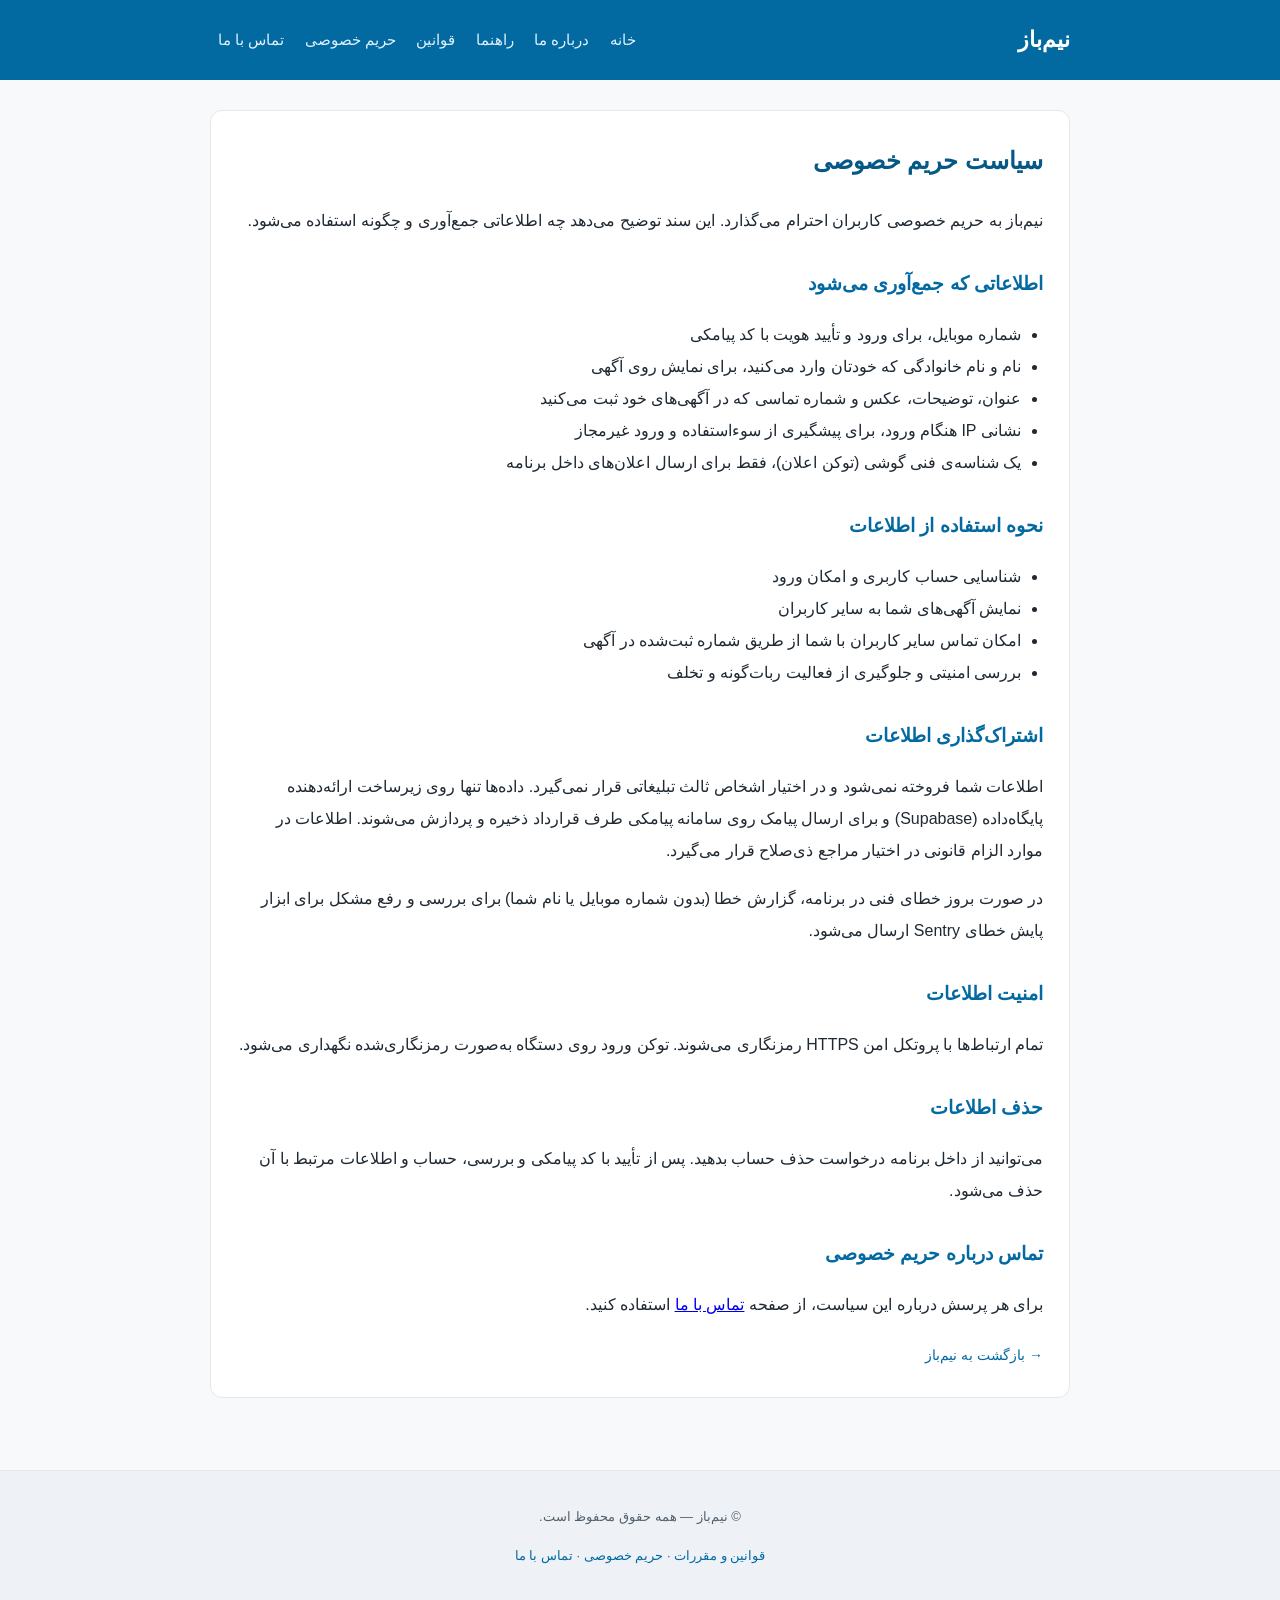
<file: privacy.html>
<!DOCTYPE html>
<html lang="fa" dir="rtl">
<head>
<meta charset="UTF-8">
<meta name="viewport" content="width=device-width, initial-scale=1">
<meta http-equiv="Content-Security-Policy" content="default-src 'self'; script-src 'none'; object-src 'none'; base-uri 'self'; form-action 'self'; upgrade-insecure-requests">
<meta name="referrer" content="no-referrer">
<title>حریم خصوصی | نیم‌باز</title>
<meta name="description" content="سیاست حریم خصوصی اپلیکیشن نیم‌باز.">
<link rel="stylesheet" href="style.css">
</head>
<body>
<header>
  <div class="header-inner">
    <a href="/" class="logo">نیم‌باز</a>
    <nav>
      <a href="/">خانه</a>
      <a href="about.html">درباره ما</a>
      <a href="guide.html">راهنما</a>
      <a href="terms.html">قوانین</a>
      <a href="privacy.html">حریم خصوصی</a>
      <a href="contact.html">تماس با ما</a>
    </nav>
  </div>
</header>

<main>
  <section class="card">
    <h1>سیاست حریم خصوصی</h1>
    <p>نیم‌باز به حریم خصوصی کاربران احترام می‌گذارد. این سند توضیح می‌دهد چه اطلاعاتی جمع‌آوری و چگونه استفاده می‌شود.</p>

    <h2>اطلاعاتی که جمع‌آوری می‌شود</h2>
    <ul>
      <li>شماره موبایل، برای ورود و تأیید هویت با کد پیامکی</li>
      <li>نام و نام خانوادگی که خودتان وارد می‌کنید، برای نمایش روی آگهی</li>
      <li>عنوان، توضیحات، عکس و شماره تماسی که در آگهی‌های خود ثبت می‌کنید</li>
      <li>نشانی IP هنگام ورود، برای پیشگیری از سوءاستفاده و ورود غیرمجاز</li>
      <li>یک شناسه‌ی فنی گوشی (توکن اعلان)، فقط برای ارسال اعلان‌های داخل برنامه</li>
    </ul>

    <h2>نحوه استفاده از اطلاعات</h2>
    <ul>
      <li>شناسایی حساب کاربری و امکان ورود</li>
      <li>نمایش آگهی‌های شما به سایر کاربران</li>
      <li>امکان تماس سایر کاربران با شما از طریق شماره ثبت‌شده در آگهی</li>
      <li>بررسی امنیتی و جلوگیری از فعالیت ربات‌گونه و تخلف</li>
    </ul>

    <h2>اشتراک‌گذاری اطلاعات</h2>
    <p>اطلاعات شما فروخته نمی‌شود و در اختیار اشخاص ثالث تبلیغاتی قرار نمی‌گیرد. داده‌ها تنها روی زیرساخت ارائه‌دهنده پایگاه‌داده (Supabase) و برای ارسال پیامک روی سامانه پیامکی طرف قرارداد ذخیره و پردازش می‌شوند. اطلاعات در موارد الزام قانونی در اختیار مراجع ذی‌صلاح قرار می‌گیرد.</p>
    <p>در صورت بروز خطای فنی در برنامه، گزارش خطا (بدون شماره موبایل یا نام شما) برای بررسی و رفع مشکل برای ابزار پایش خطای Sentry ارسال می‌شود.</p>

    <h2>امنیت اطلاعات</h2>
    <p>تمام ارتباط‌ها با پروتکل امن HTTPS رمزنگاری می‌شوند. توکن ورود روی دستگاه به‌صورت رمزنگاری‌شده نگهداری می‌شود.</p>

    <h2>حذف اطلاعات</h2>
    <p>می‌توانید از داخل برنامه درخواست حذف حساب بدهید. پس از تأیید با کد پیامکی و بررسی، حساب و اطلاعات مرتبط با آن حذف می‌شود.</p>

    <h2>تماس درباره حریم خصوصی</h2>
    <p>برای هر پرسش درباره این سیاست، از صفحه <a href="contact.html">تماس با ما</a> استفاده کنید.</p>

    <a href="/" class="back-to-app">→ بازگشت به نیم‌باز</a>
  </section>
</main>

<footer>
  <div class="footer-inner">
    <p>© نیم‌باز — همه حقوق محفوظ است.</p>
    <p><a href="terms.html">قوانین و مقررات</a> · <a href="privacy.html">حریم خصوصی</a> · <a href="contact.html">تماس با ما</a></p>
  </div>
</footer>
</body>
</html>
</file>
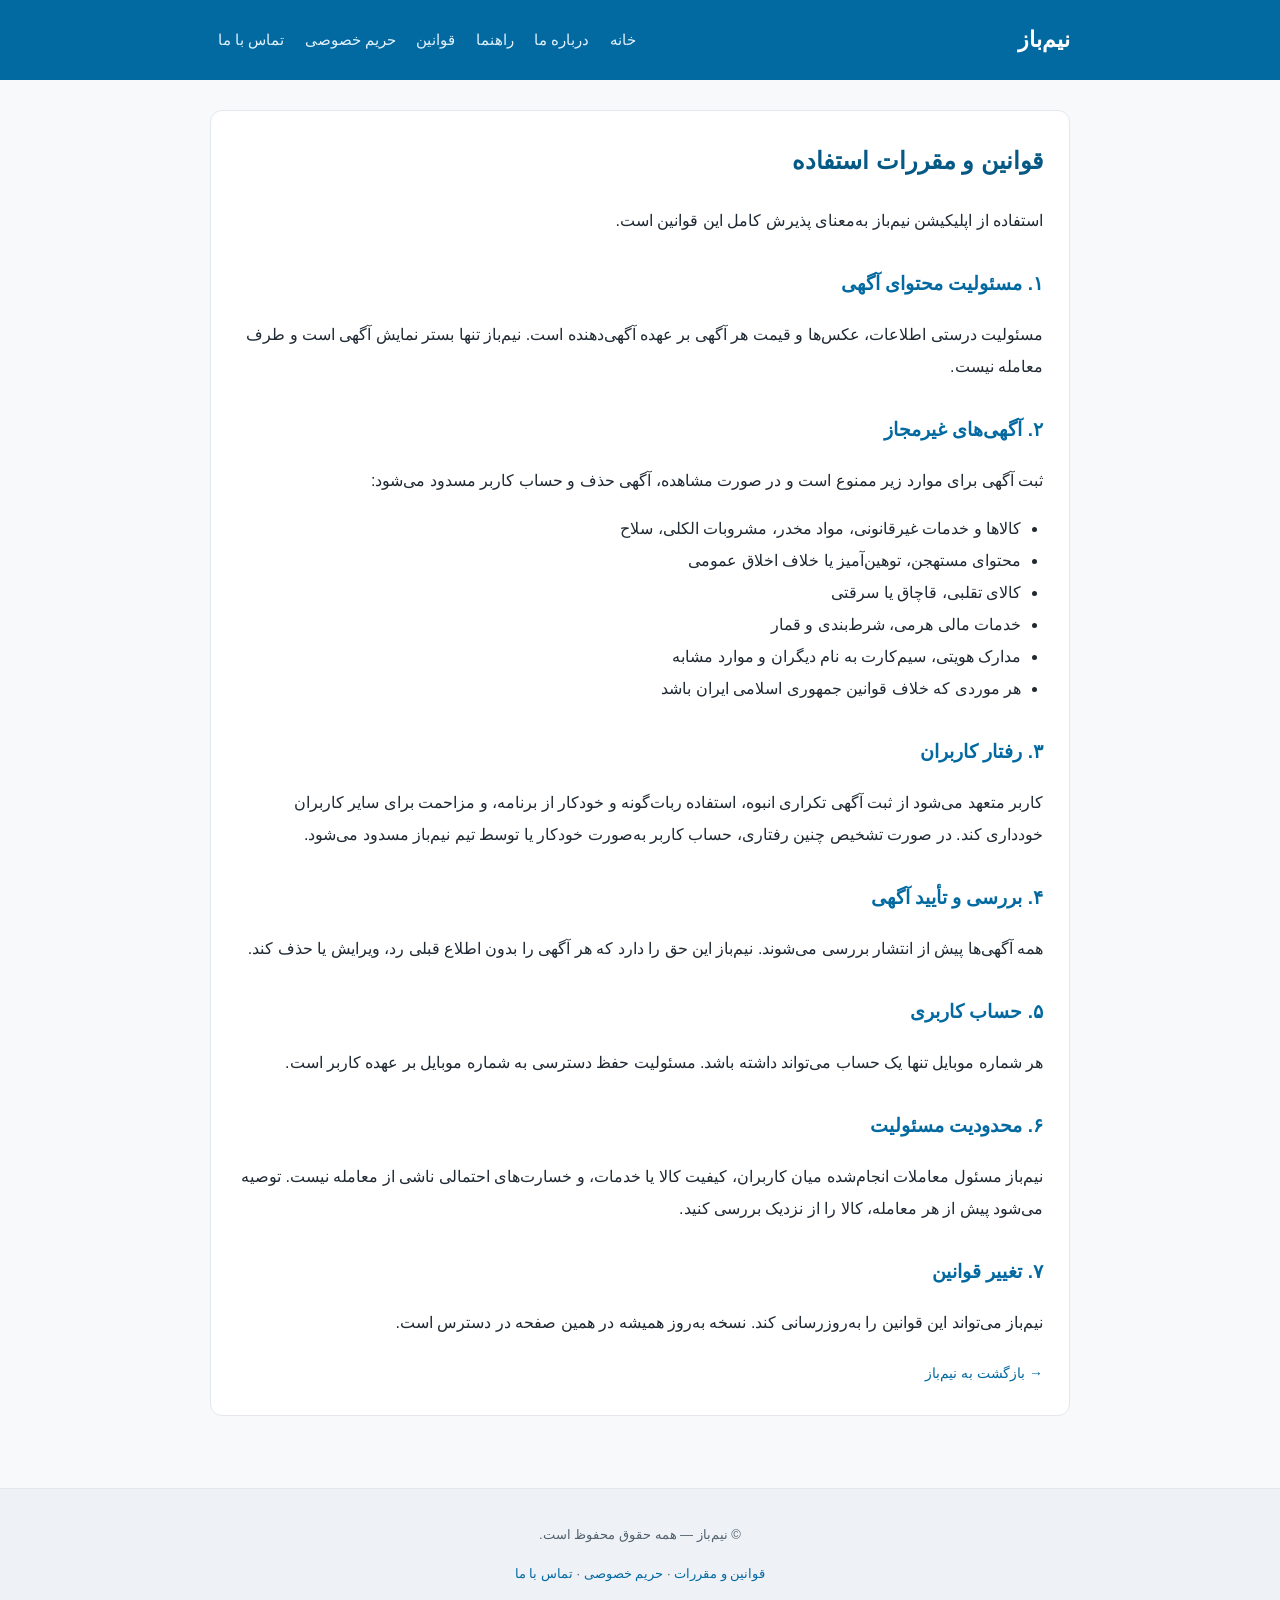
<file: terms.html>
<!DOCTYPE html>
<html lang="fa" dir="rtl">
<head>
<meta charset="UTF-8">
<meta name="viewport" content="width=device-width, initial-scale=1">
<meta http-equiv="Content-Security-Policy" content="default-src 'self'; script-src 'none'; object-src 'none'; base-uri 'self'; form-action 'self'; upgrade-insecure-requests">
<meta name="referrer" content="no-referrer">
<title>قوانین و مقررات | نیم‌باز</title>
<meta name="description" content="قوانین و مقررات استفاده از اپلیکیشن نیم‌باز.">
<link rel="stylesheet" href="style.css">
</head>
<body>
<header>
  <div class="header-inner">
    <a href="/" class="logo">نیم‌باز</a>
    <nav>
      <a href="/">خانه</a>
      <a href="about.html">درباره ما</a>
      <a href="guide.html">راهنما</a>
      <a href="terms.html">قوانین</a>
      <a href="privacy.html">حریم خصوصی</a>
      <a href="contact.html">تماس با ما</a>
    </nav>
  </div>
</header>

<main>
  <section class="card">
    <h1>قوانین و مقررات استفاده</h1>
    <p>استفاده از اپلیکیشن نیم‌باز به‌معنای پذیرش کامل این قوانین است.</p>

    <h2>۱. مسئولیت محتوای آگهی</h2>
    <p>مسئولیت درستی اطلاعات، عکس‌ها و قیمت هر آگهی بر عهده آگهی‌دهنده است. نیم‌باز تنها بستر نمایش آگهی است و طرف معامله نیست.</p>

    <h2>۲. آگهی‌های غیرمجاز</h2>
    <p>ثبت آگهی برای موارد زیر ممنوع است و در صورت مشاهده، آگهی حذف و حساب کاربر مسدود می‌شود:</p>
    <ul>
      <li>کالاها و خدمات غیرقانونی، مواد مخدر، مشروبات الکلی، سلاح</li>
      <li>محتوای مستهجن، توهین‌آمیز یا خلاف اخلاق عمومی</li>
      <li>کالای تقلبی، قاچاق یا سرقتی</li>
      <li>خدمات مالی هرمی، شرط‌بندی و قمار</li>
      <li>مدارک هویتی، سیم‌کارت به نام دیگران و موارد مشابه</li>
      <li>هر موردی که خلاف قوانین جمهوری اسلامی ایران باشد</li>
    </ul>

    <h2>۳. رفتار کاربران</h2>
    <p>کاربر متعهد می‌شود از ثبت آگهی تکراری انبوه، استفاده ربات‌گونه و خودکار از برنامه، و مزاحمت برای سایر کاربران خودداری کند. در صورت تشخیص چنین رفتاری، حساب کاربر به‌صورت خودکار یا توسط تیم نیم‌باز مسدود می‌شود.</p>

    <h2>۴. بررسی و تأیید آگهی</h2>
    <p>همه آگهی‌ها پیش از انتشار بررسی می‌شوند. نیم‌باز این حق را دارد که هر آگهی را بدون اطلاع قبلی رد، ویرایش یا حذف کند.</p>

    <h2>۵. حساب کاربری</h2>
    <p>هر شماره موبایل تنها یک حساب می‌تواند داشته باشد. مسئولیت حفظ دسترسی به شماره موبایل بر عهده کاربر است.</p>

    <h2>۶. محدودیت مسئولیت</h2>
    <p>نیم‌باز مسئول معاملات انجام‌شده میان کاربران، کیفیت کالا یا خدمات، و خسارت‌های احتمالی ناشی از معامله نیست. توصیه می‌شود پیش از هر معامله، کالا را از نزدیک بررسی کنید.</p>

    <h2>۷. تغییر قوانین</h2>
    <p>نیم‌باز می‌تواند این قوانین را به‌روزرسانی کند. نسخه به‌روز همیشه در همین صفحه در دسترس است.</p>

    <a href="/" class="back-to-app">→ بازگشت به نیم‌باز</a>
  </section>
</main>

<footer>
  <div class="footer-inner">
    <p>© نیم‌باز — همه حقوق محفوظ است.</p>
    <p><a href="terms.html">قوانین و مقررات</a> · <a href="privacy.html">حریم خصوصی</a> · <a href="contact.html">تماس با ما</a></p>
  </div>
</footer>
</body>
</html>
</file>
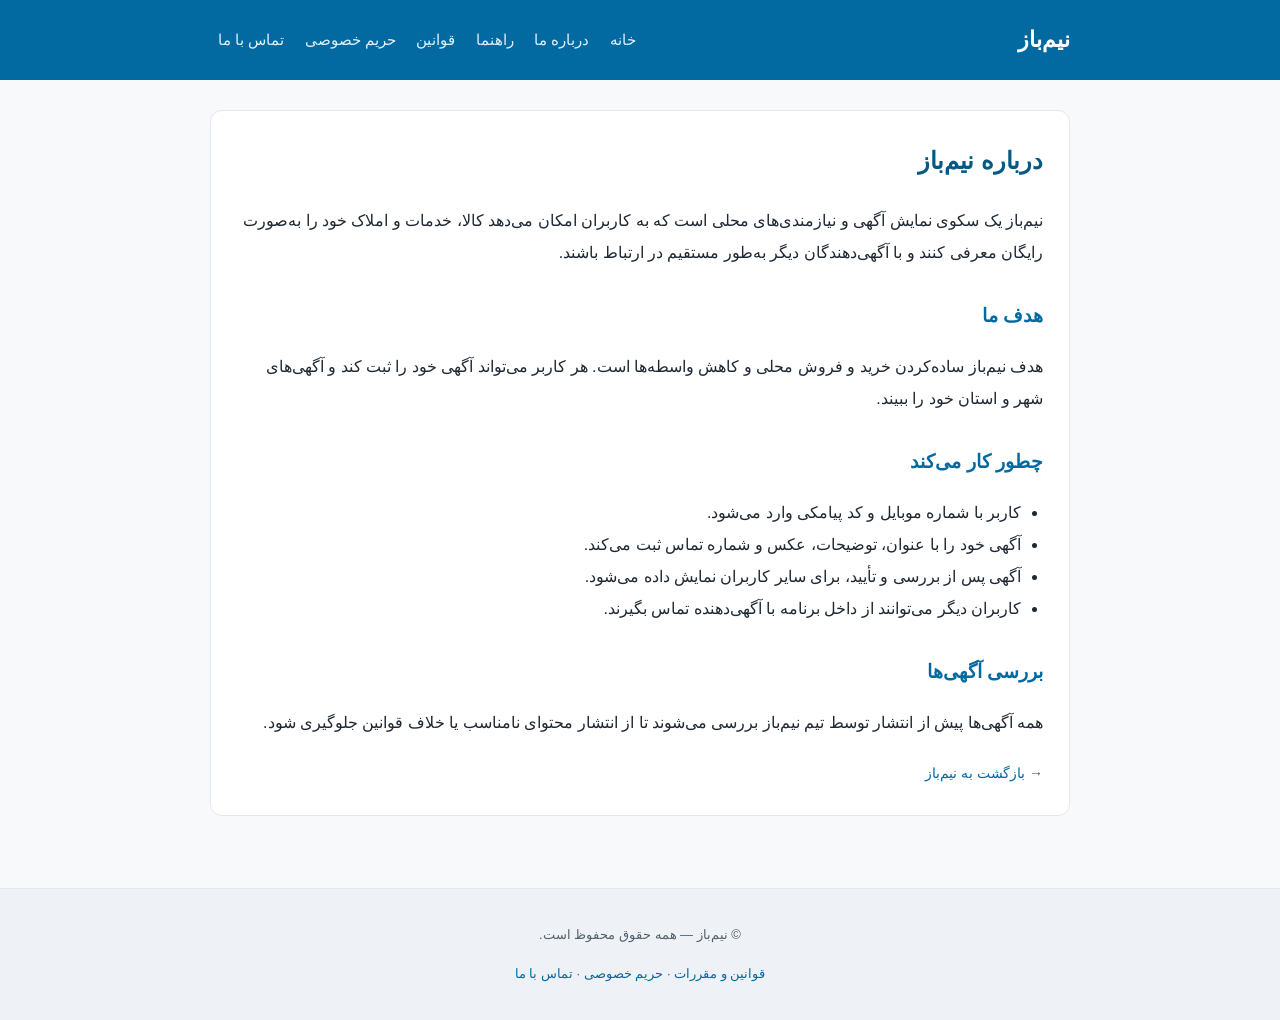
<file: app/about.html>
<!DOCTYPE html>
<html lang="fa" dir="rtl">
<head>
<meta charset="UTF-8">
<meta name="viewport" content="width=device-width, initial-scale=1">
<meta http-equiv="Content-Security-Policy" content="default-src 'self'; script-src 'none'; object-src 'none'; base-uri 'self'; form-action 'self'; upgrade-insecure-requests">
<meta name="referrer" content="no-referrer">
<title>درباره ما | نیم‌باز</title>
<meta name="description" content="درباره اپلیکیشن نیازمندی‌های نیم‌باز و هدف آن.">
<link rel="stylesheet" href="style.css">
</head>
<body>
<header>
  <div class="header-inner">
    <a href="/" class="logo">نیم‌باز</a>
    <nav>
      <a href="/">خانه</a>
      <a href="about.html">درباره ما</a>
      <a href="guide.html">راهنما</a>
      <a href="terms.html">قوانین</a>
      <a href="privacy.html">حریم خصوصی</a>
      <a href="contact.html">تماس با ما</a>
    </nav>
  </div>
</header>

<main>
  <section class="card">
    <h1>درباره نیم‌باز</h1>
    <p>نیم‌باز یک سکوی نمایش آگهی و نیازمندی‌های محلی است که به کاربران امکان می‌دهد کالا، خدمات و املاک خود را به‌صورت رایگان معرفی کنند و با آگهی‌دهندگان دیگر به‌طور مستقیم در ارتباط باشند.</p>

    <h2>هدف ما</h2>
    <p>هدف نیم‌باز ساده‌کردن خرید و فروش محلی و کاهش واسطه‌ها است. هر کاربر می‌تواند آگهی خود را ثبت کند و آگهی‌های شهر و استان خود را ببیند.</p>

    <h2>چطور کار می‌کند</h2>
    <ul>
      <li>کاربر با شماره موبایل و کد پیامکی وارد می‌شود.</li>
      <li>آگهی خود را با عنوان، توضیحات، عکس و شماره تماس ثبت می‌کند.</li>
      <li>آگهی پس از بررسی و تأیید، برای سایر کاربران نمایش داده می‌شود.</li>
      <li>کاربران دیگر می‌توانند از داخل برنامه با آگهی‌دهنده تماس بگیرند.</li>
    </ul>

    <h2>بررسی آگهی‌ها</h2>
    <p>همه آگهی‌ها پیش از انتشار توسط تیم نیم‌باز بررسی می‌شوند تا از انتشار محتوای نامناسب یا خلاف قوانین جلوگیری شود.</p>

    <a href="/" class="back-to-app">→ بازگشت به نیم‌باز</a>
  </section>
</main>

<footer>
  <div class="footer-inner">
    <p>© نیم‌باز — همه حقوق محفوظ است.</p>
    <p><a href="terms.html">قوانین و مقررات</a> · <a href="privacy.html">حریم خصوصی</a> · <a href="contact.html">تماس با ما</a></p>
  </div>
</footer>
</body>
</html>
</file>
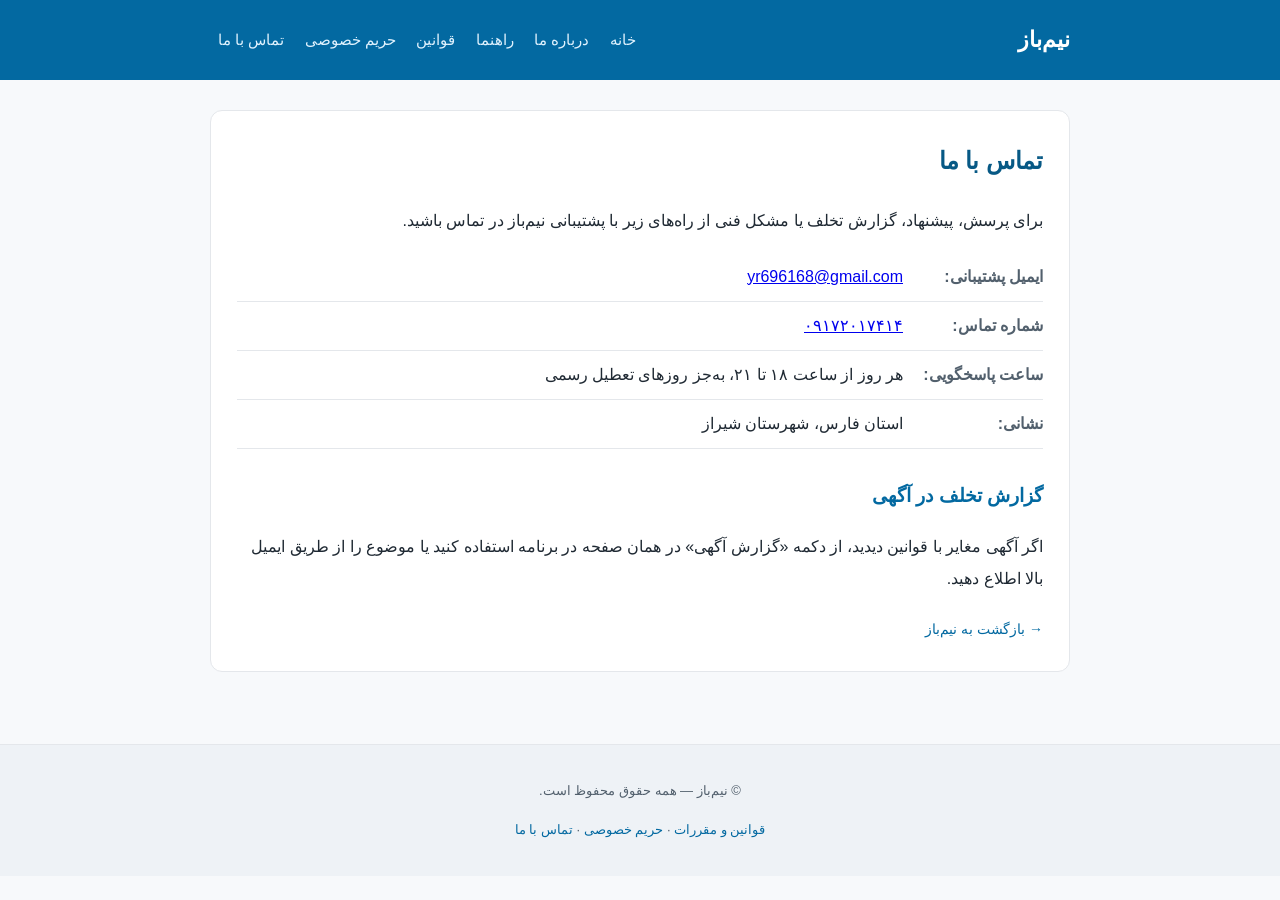
<file: app/contact.html>
<!DOCTYPE html>
<html lang="fa" dir="rtl">
<head>
<meta charset="UTF-8">
<meta name="viewport" content="width=device-width, initial-scale=1">
<meta http-equiv="Content-Security-Policy" content="default-src 'self'; script-src 'none'; object-src 'none'; base-uri 'self'; form-action 'self'; upgrade-insecure-requests">
<meta name="referrer" content="no-referrer">
<title>تماس با ما | نیم‌باز</title>
<meta name="description" content="راه‌های ارتباط با پشتیبانی اپلیکیشن نیم‌باز.">
<link rel="stylesheet" href="style.css">
</head>
<body>
<header>
  <div class="header-inner">
    <a href="/" class="logo">نیم‌باز</a>
    <nav>
      <a href="/">خانه</a>
      <a href="about.html">درباره ما</a>
      <a href="guide.html">راهنما</a>
      <a href="terms.html">قوانین</a>
      <a href="privacy.html">حریم خصوصی</a>
      <a href="contact.html">تماس با ما</a>
    </nav>
  </div>
</header>

<main>
  <section class="card">
    <h1>تماس با ما</h1>
    <p>برای پرسش، پیشنهاد، گزارش تخلف یا مشکل فنی از راه‌های زیر با پشتیبانی نیم‌باز در تماس باشید.</p>

    <div class="contact-row">
      <strong>ایمیل پشتیبانی:</strong>
      <span><a href="mailto:yr696168@gmail.com">yr696168@gmail.com</a></span>
    </div>
    <div class="contact-row">
      <strong>شماره تماس:</strong>
      <span><a href="tel:+989172017414">۰۹۱۷۲۰۱۷۴۱۴</a></span>
    </div>
    <div class="contact-row">
      <strong>ساعت پاسخگویی:</strong>
      <span>هر روز از ساعت ۱۸ تا ۲۱، به‌جز روزهای تعطیل رسمی</span>
    </div>
    <div class="contact-row">
      <strong>نشانی:</strong>
      <span>استان فارس، شهرستان شیراز</span>
    </div>

    <h2>گزارش تخلف در آگهی</h2>
    <p>اگر آگهی مغایر با قوانین دیدید، از دکمه «گزارش آگهی» در همان صفحه در برنامه استفاده کنید یا موضوع را از طریق ایمیل بالا اطلاع دهید.</p>

    <a href="/" class="back-to-app">→ بازگشت به نیم‌باز</a>
  </section>
</main>

<footer>
  <div class="footer-inner">
    <p>© نیم‌باز — همه حقوق محفوظ است.</p>
    <p><a href="terms.html">قوانین و مقررات</a> · <a href="privacy.html">حریم خصوصی</a> · <a href="contact.html">تماس با ما</a></p>
  </div>
</footer>
</body>
</html>
</file>
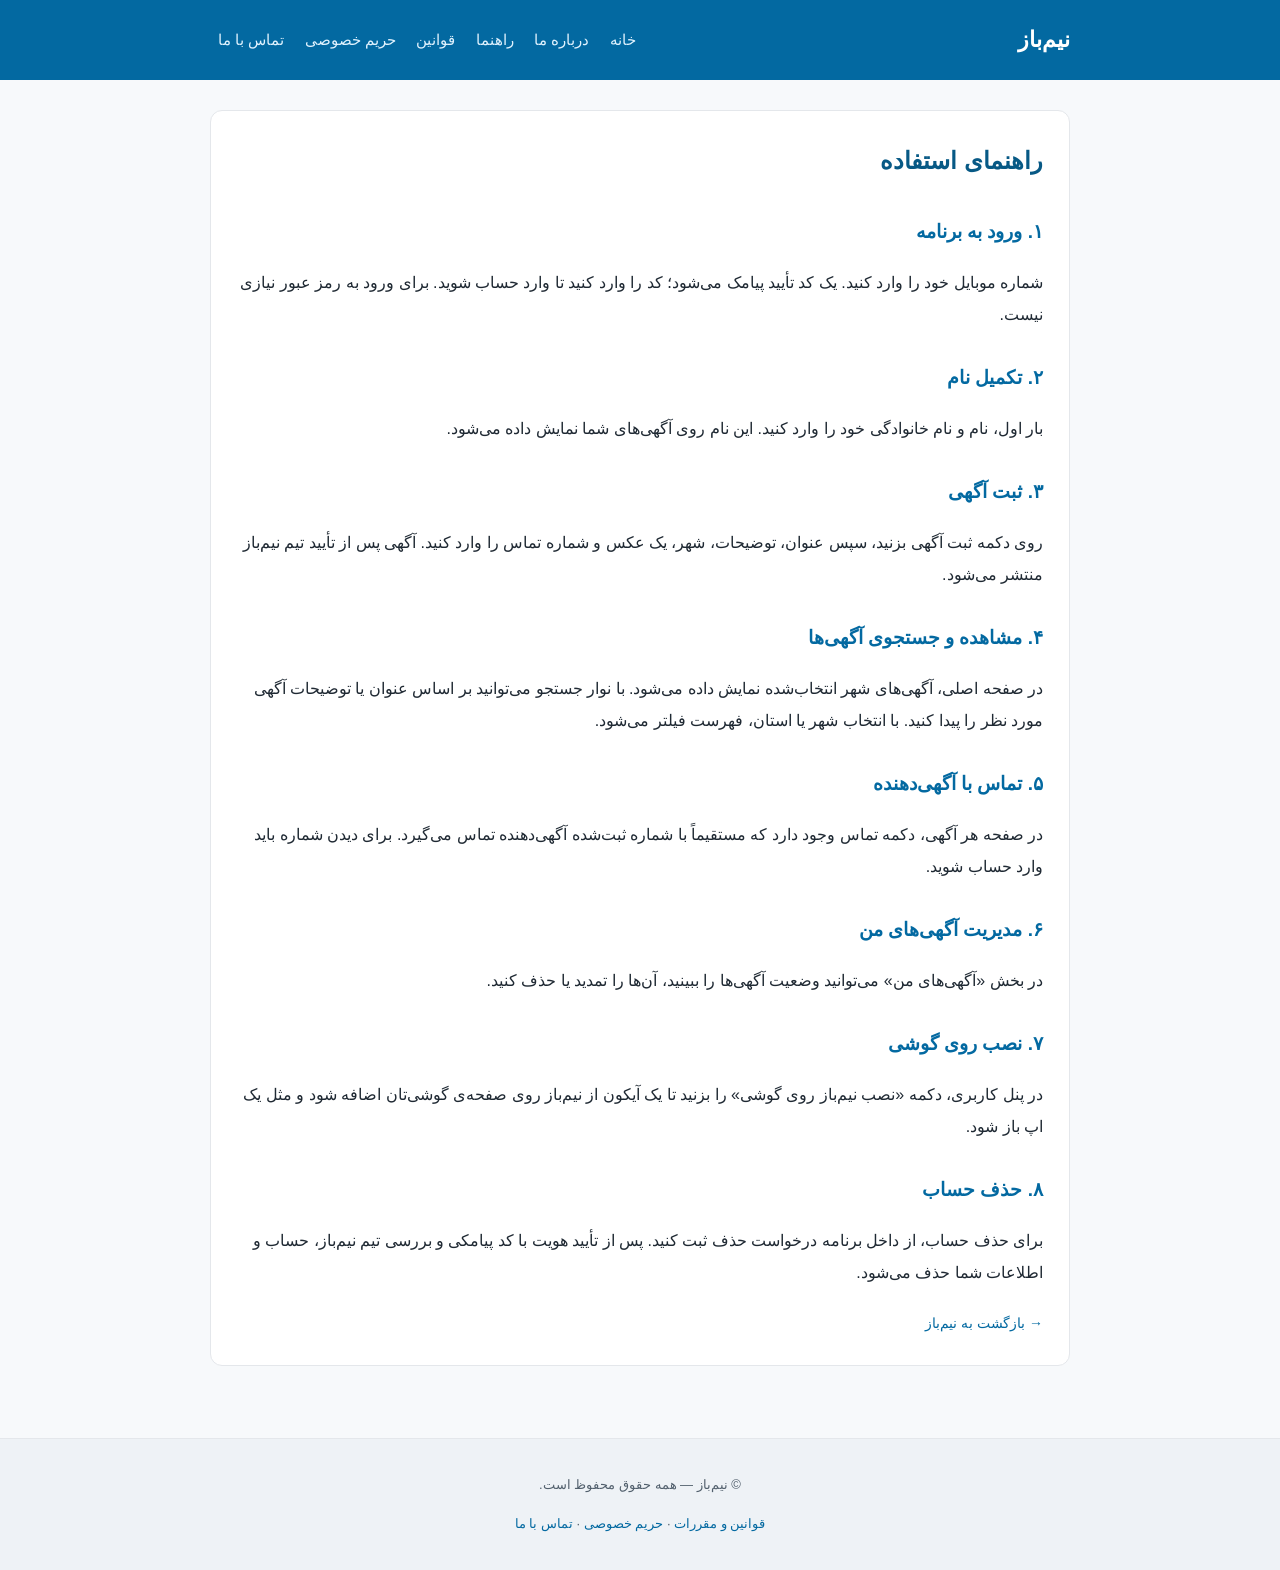
<file: app/guide.html>
<!DOCTYPE html>
<html lang="fa" dir="rtl">
<head>
<meta charset="UTF-8">
<meta name="viewport" content="width=device-width, initial-scale=1">
<meta http-equiv="Content-Security-Policy" content="default-src 'self'; script-src 'none'; object-src 'none'; base-uri 'self'; form-action 'self'; upgrade-insecure-requests">
<meta name="referrer" content="no-referrer">
<title>راهنمای استفاده | نیم‌باز</title>
<meta name="description" content="راهنمای گام‌به‌گام استفاده از اپلیکیشن نیم‌باز.">
<link rel="stylesheet" href="style.css">
</head>
<body>
<header>
  <div class="header-inner">
    <a href="/" class="logo">نیم‌باز</a>
    <nav>
      <a href="/">خانه</a>
      <a href="about.html">درباره ما</a>
      <a href="guide.html">راهنما</a>
      <a href="terms.html">قوانین</a>
      <a href="privacy.html">حریم خصوصی</a>
      <a href="contact.html">تماس با ما</a>
    </nav>
  </div>
</header>

<main>
  <section class="card">
    <h1>راهنمای استفاده</h1>

    <h2>۱. ورود به برنامه</h2>
    <p>شماره موبایل خود را وارد کنید. یک کد تأیید پیامک می‌شود؛ کد را وارد کنید تا وارد حساب شوید. برای ورود به رمز عبور نیازی نیست.</p>

    <h2>۲. تکمیل نام</h2>
    <p>بار اول، نام و نام خانوادگی خود را وارد کنید. این نام روی آگهی‌های شما نمایش داده می‌شود.</p>

    <h2>۳. ثبت آگهی</h2>
    <p>روی دکمه ثبت آگهی بزنید، سپس عنوان، توضیحات، شهر، یک عکس و شماره تماس را وارد کنید. آگهی پس از تأیید تیم نیم‌باز منتشر می‌شود.</p>

    <h2>۴. مشاهده و جستجوی آگهی‌ها</h2>
    <p>در صفحه اصلی، آگهی‌های شهر انتخاب‌شده نمایش داده می‌شود. با نوار جستجو می‌توانید بر اساس عنوان یا توضیحات آگهی مورد نظر را پیدا کنید. با انتخاب شهر یا استان، فهرست فیلتر می‌شود.</p>

    <h2>۵. تماس با آگهی‌دهنده</h2>
    <p>در صفحه هر آگهی، دکمه تماس وجود دارد که مستقیماً با شماره ثبت‌شده آگهی‌دهنده تماس می‌گیرد. برای دیدن شماره باید وارد حساب شوید.</p>

    <h2>۶. مدیریت آگهی‌های من</h2>
    <p>در بخش «آگهی‌های من» می‌توانید وضعیت آگهی‌ها را ببینید، آن‌ها را تمدید یا حذف کنید.</p>

    <h2>۷. نصب روی گوشی</h2>
    <p>در پنل کاربری، دکمه «نصب نیم‌باز روی گوشی» را بزنید تا یک آیکون از نیم‌باز روی صفحه‌ی گوشی‌تان اضافه شود و مثل یک اپ باز شود.</p>

    <h2>۸. حذف حساب</h2>
    <p>برای حذف حساب، از داخل برنامه درخواست حذف ثبت کنید. پس از تأیید هویت با کد پیامکی و بررسی تیم نیم‌باز، حساب و اطلاعات شما حذف می‌شود.</p>

    <a href="/" class="back-to-app">→ بازگشت به نیم‌باز</a>
  </section>
</main>

<footer>
  <div class="footer-inner">
    <p>© نیم‌باز — همه حقوق محفوظ است.</p>
    <p><a href="terms.html">قوانین و مقررات</a> · <a href="privacy.html">حریم خصوصی</a> · <a href="contact.html">تماس با ما</a></p>
  </div>
</footer>
</body>
</html>
</file>
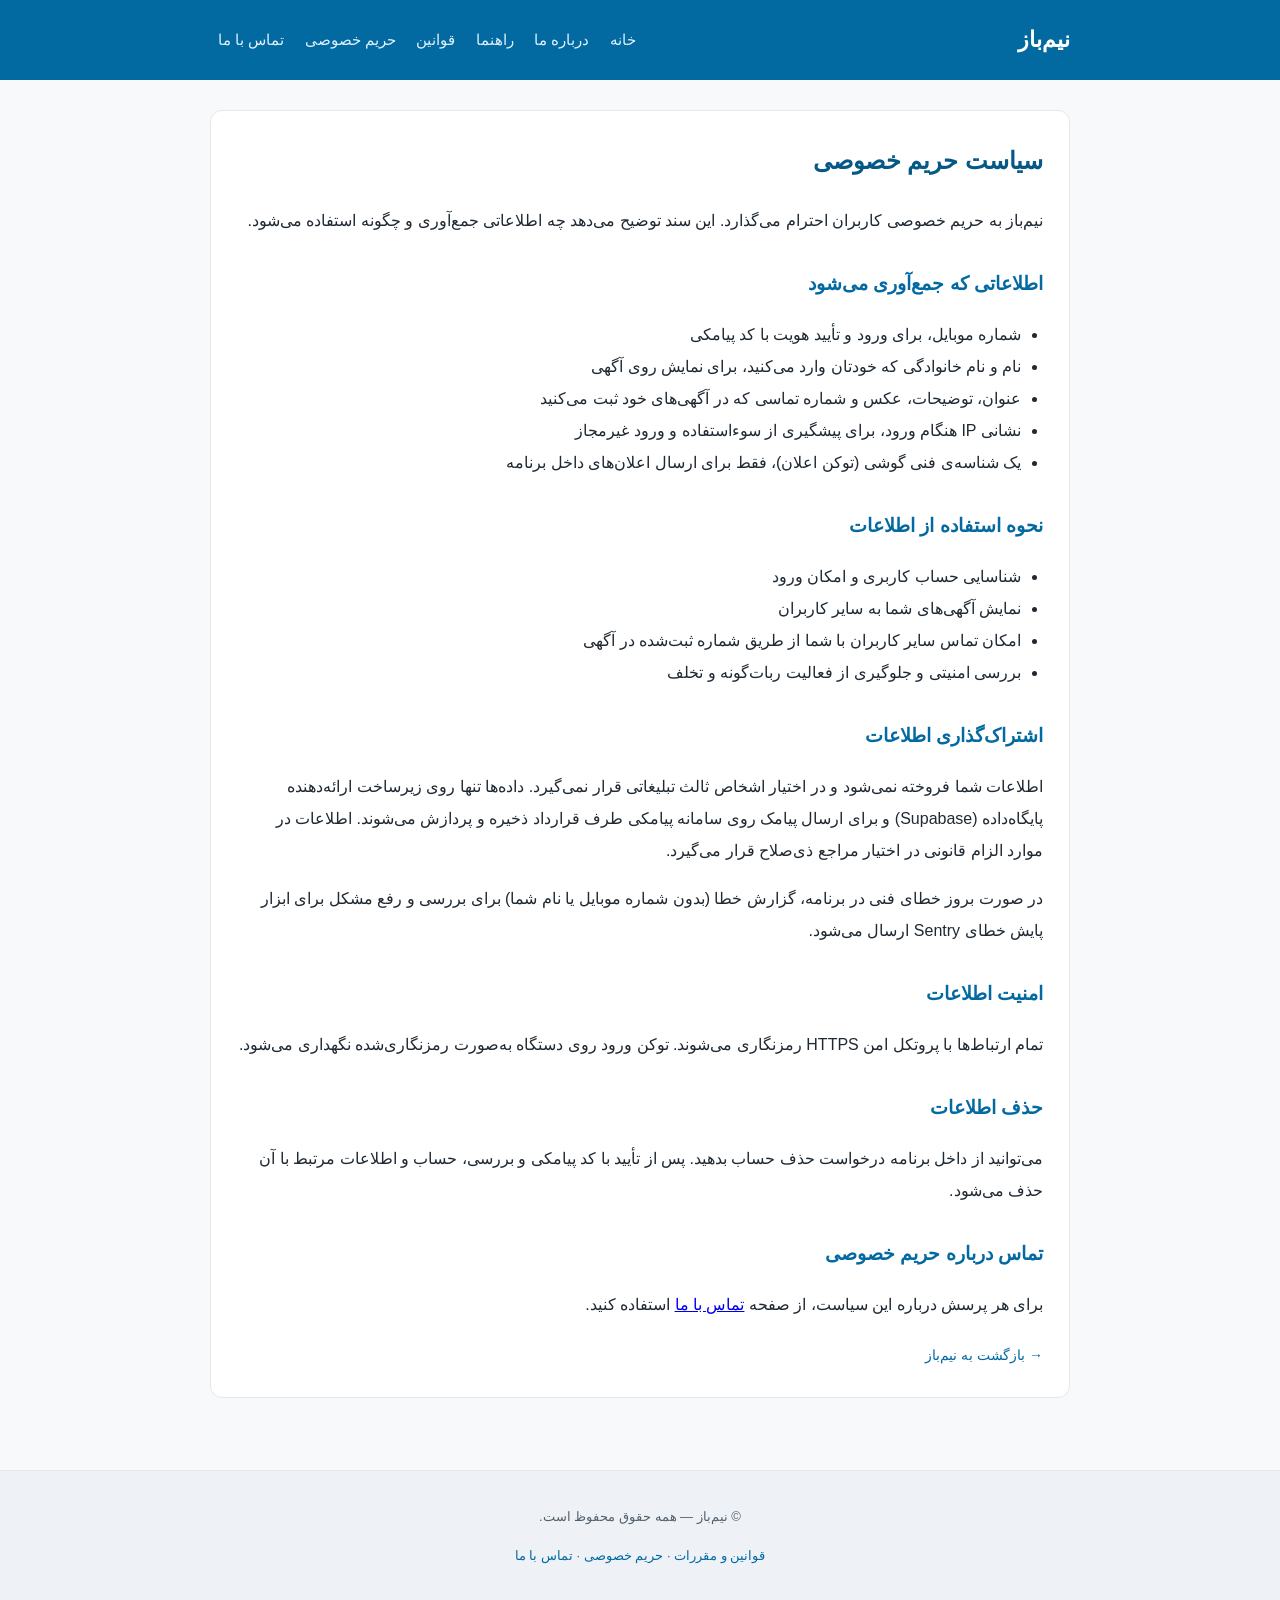
<file: app/privacy.html>
<!DOCTYPE html>
<html lang="fa" dir="rtl">
<head>
<meta charset="UTF-8">
<meta name="viewport" content="width=device-width, initial-scale=1">
<meta http-equiv="Content-Security-Policy" content="default-src 'self'; script-src 'none'; object-src 'none'; base-uri 'self'; form-action 'self'; upgrade-insecure-requests">
<meta name="referrer" content="no-referrer">
<title>حریم خصوصی | نیم‌باز</title>
<meta name="description" content="سیاست حریم خصوصی اپلیکیشن نیم‌باز.">
<link rel="stylesheet" href="style.css">
</head>
<body>
<header>
  <div class="header-inner">
    <a href="/" class="logo">نیم‌باز</a>
    <nav>
      <a href="/">خانه</a>
      <a href="about.html">درباره ما</a>
      <a href="guide.html">راهنما</a>
      <a href="terms.html">قوانین</a>
      <a href="privacy.html">حریم خصوصی</a>
      <a href="contact.html">تماس با ما</a>
    </nav>
  </div>
</header>

<main>
  <section class="card">
    <h1>سیاست حریم خصوصی</h1>
    <p>نیم‌باز به حریم خصوصی کاربران احترام می‌گذارد. این سند توضیح می‌دهد چه اطلاعاتی جمع‌آوری و چگونه استفاده می‌شود.</p>

    <h2>اطلاعاتی که جمع‌آوری می‌شود</h2>
    <ul>
      <li>شماره موبایل، برای ورود و تأیید هویت با کد پیامکی</li>
      <li>نام و نام خانوادگی که خودتان وارد می‌کنید، برای نمایش روی آگهی</li>
      <li>عنوان، توضیحات، عکس و شماره تماسی که در آگهی‌های خود ثبت می‌کنید</li>
      <li>نشانی IP هنگام ورود، برای پیشگیری از سوءاستفاده و ورود غیرمجاز</li>
      <li>یک شناسه‌ی فنی گوشی (توکن اعلان)، فقط برای ارسال اعلان‌های داخل برنامه</li>
    </ul>

    <h2>نحوه استفاده از اطلاعات</h2>
    <ul>
      <li>شناسایی حساب کاربری و امکان ورود</li>
      <li>نمایش آگهی‌های شما به سایر کاربران</li>
      <li>امکان تماس سایر کاربران با شما از طریق شماره ثبت‌شده در آگهی</li>
      <li>بررسی امنیتی و جلوگیری از فعالیت ربات‌گونه و تخلف</li>
    </ul>

    <h2>اشتراک‌گذاری اطلاعات</h2>
    <p>اطلاعات شما فروخته نمی‌شود و در اختیار اشخاص ثالث تبلیغاتی قرار نمی‌گیرد. داده‌ها تنها روی زیرساخت ارائه‌دهنده پایگاه‌داده (Supabase) و برای ارسال پیامک روی سامانه پیامکی طرف قرارداد ذخیره و پردازش می‌شوند. اطلاعات در موارد الزام قانونی در اختیار مراجع ذی‌صلاح قرار می‌گیرد.</p>
    <p>در صورت بروز خطای فنی در برنامه، گزارش خطا (بدون شماره موبایل یا نام شما) برای بررسی و رفع مشکل برای ابزار پایش خطای Sentry ارسال می‌شود.</p>

    <h2>امنیت اطلاعات</h2>
    <p>تمام ارتباط‌ها با پروتکل امن HTTPS رمزنگاری می‌شوند. توکن ورود روی دستگاه به‌صورت رمزنگاری‌شده نگهداری می‌شود.</p>

    <h2>حذف اطلاعات</h2>
    <p>می‌توانید از داخل برنامه درخواست حذف حساب بدهید. پس از تأیید با کد پیامکی و بررسی، حساب و اطلاعات مرتبط با آن حذف می‌شود.</p>

    <h2>تماس درباره حریم خصوصی</h2>
    <p>برای هر پرسش درباره این سیاست، از صفحه <a href="contact.html">تماس با ما</a> استفاده کنید.</p>

    <a href="/" class="back-to-app">→ بازگشت به نیم‌باز</a>
  </section>
</main>

<footer>
  <div class="footer-inner">
    <p>© نیم‌باز — همه حقوق محفوظ است.</p>
    <p><a href="terms.html">قوانین و مقررات</a> · <a href="privacy.html">حریم خصوصی</a> · <a href="contact.html">تماس با ما</a></p>
  </div>
</footer>
</body>
</html>
</file>
<file: nb.css>
@font-face{font-family:Vazirmatn;src:url(/fonts/Vazirmatn-Regular.woff2) format("woff2");font-weight:400;font-display:swap}@font-face{font-family:Vazirmatn;src:url(/fonts/Vazirmatn-Bold.woff2) format("woff2");font-weight:700;font-display:swap}:root{--brand:#2e7d32;--brand-dark:#1b5e20;--bg:#f7f8f7;--card:#fff;--text:#1f2933;--muted:#6b7280;--line:#e5e7eb}*{box-sizing:border-box}html,body{margin:0;padding:0;overflow-x:hidden}body{background:var(--bg);color:var(--text);font-family:Vazirmatn,Tahoma,system-ui,sans-serif;-webkit-font-smoothing:antialiased;line-height:1.7}a{color:inherit;text-decoration:none}input,button{font-family:inherit}.wrap{max-width:720px;margin:0 auto;padding:0 12px}header{background:#fff;border-bottom:1px solid var(--line);position:sticky;top:0;z-index:50}.hin{max-width:720px;margin:0 auto;padding:8px 12px;display:flex;align-items:center;justify-content:space-between}.logo{display:flex;align-items:center;gap:8px}.logo img{width:38px;height:38px;border-radius:9px}.logo b{font-weight:700;font-size:18px}.login{color:var(--brand);font-size:14px;font-weight:700;padding:6px 12px}.bar{display:flex;gap:8px;margin:12px 0}#search{flex:1;border:1px solid var(--line);border-radius:10px;padding:10px 14px;font-size:14px;background:#fff;outline:0}.citybtn{min-width:130px;background:#fff;border:1px solid var(--line);border-radius:10px;padding:10px 12px;font-size:14px;display:flex;justify-content:space-between;align-items:center;gap:6px;cursor:pointer}.citybtn span:last-child{color:var(--muted)}#list{display:flex;flex-direction:column;gap:10px}.card{display:flex;flex-direction:row-reverse;gap:12px;background:var(--card);border:1px solid var(--line);border-radius:12px;padding:10px;align-items:stretch}.thumb{width:92px;height:92px;flex-shrink:0;border-radius:8px;background:#eef1ee;overflow:hidden}.thumb img{width:100%;height:100%;object-fit:cover}.cbody{flex:1;min-width:0;display:flex;flex-direction:column}.ctitle{font-weight:700;font-size:15px;line-height:1.5;overflow:hidden}.cprice{color:var(--brand);font-size:13px;margin-top:2px}.cspacer{flex:1}.cmeta{color:var(--muted);font-size:12px;display:flex;justify-content:space-between}.msg{text-align:center;color:var(--muted);padding:30px}.msg.err{color:#b00020}.msg .mlink{color:var(--brand);font-weight:700}#more{display:block;margin:16px auto;background:var(--brand);color:#fff;border:0;border-radius:10px;padding:10px 28px;font-size:14px;cursor:pointer}#more[hidden]{display:none}footer{margin-top:32px;padding:18px 12px 28px;text-align:center;color:var(--muted);font-size:13px;border-top:1px solid var(--line)}.frow{display:flex;gap:14px;justify-content:center;flex-wrap:wrap}.fcopy{margin-top:10px}.cpwrap{position:relative;min-width:130px}.cpmenu{position:absolute;top:calc(100% + 4px);inset-inline-start:0;width:288px;max-width:86vw;background:#fff;border:1px solid var(--line);border-radius:10px;box-shadow:0 8px 24px #00000024;z-index:60;overflow:hidden}.cprow{display:block;width:100%;text-align:start;background:#fff;border:0;padding:10px 12px;font-size:14px;cursor:pointer}.cprow.sel{background:#eef7ee}.cprow.b{font-weight:700}.cprow .c{color:var(--muted)}.cpdiv{border-top:1px solid var(--line)}.cpback{color:var(--brand);border-bottom:1px solid var(--line)}.cpnote{margin:0;padding:8px 12px;font-size:12px;color:var(--muted);background:#fafafa}.cpscroll{max-height:300px;overflow-y:auto}.cpsearch{width:100%;border:0;border-bottom:1px solid var(--line);padding:10px 12px;font-size:14px;outline:0}.cpprov{color:var(--muted);font-size:12px}#ad{padding:16px 0 8px;touch-action:pan-y;will-change:transform}#ad h1{font-size:20px;font-weight:700;margin:0 0 12px}.adimg{border-radius:12px;overflow:hidden;background:#eef1ee;margin-bottom:14px}.adimg img{width:100%;display:block;max-height:420px;object-fit:contain}.admeta{display:flex;gap:16px;flex-wrap:wrap;color:var(--muted);font-size:13px;margin-bottom:12px}.adprice{background:#eef7ee;color:var(--brand-dark);border-radius:10px;padding:10px 14px;font-weight:700;margin-bottom:14px}.addesc{font-size:15px;white-space:pre-wrap;line-height:2}.adphone{display:block;text-align:center;background:var(--brand);color:#fff;border-radius:10px;padding:12px;font-weight:700;margin-top:18px}.adback{display:block;text-align:center;color:var(--muted);margin-top:14px;font-size:13px}.adhint{text-align:center;color:var(--muted);font-size:11px;opacity:.6;margin:0 0 8px}.adhint .ar{font-size:13px}
</file>
<file: style.css>
:root {
  --bg: #f7f9fb;
  --card: #ffffff;
  --text: #1f2933;
  --muted: #52606d;
  --brand: #0369a1;
  --brand-dark: #075985;
  --border: #e4e7eb;
}

* { box-sizing: border-box; }

body {
  font-family: Tahoma, "Segoe UI", Arial, sans-serif;
  margin: 0;
  background: var(--bg);
  color: var(--text);
  line-height: 2;
  direction: rtl;
}

header {
  background: var(--brand);
  color: #fff;
}

.header-inner {
  max-width: 900px;
  margin: 0 auto;
  padding: 18px 20px;
  display: flex;
  flex-wrap: wrap;
  align-items: center;
  justify-content: space-between;
  gap: 12px;
}

.logo {
  font-size: 22px;
  font-weight: bold;
  color: #fff;
  text-decoration: none;
}

nav a {
  color: #e0f2fe;
  text-decoration: none;
  margin: 0 8px;
  font-size: 15px;
}

nav a:hover { color: #fff; text-decoration: underline; }

main {
  max-width: 900px;
  margin: 0 auto;
  padding: 30px 20px 50px;
}

.card {
  background: var(--card);
  border: 1px solid var(--border);
  border-radius: 12px;
  padding: 26px;
  margin-bottom: 22px;
}

h1 { color: var(--brand-dark); font-size: 24px; margin-top: 0; }
h2 { color: var(--brand); font-size: 19px; margin-top: 28px; }

.hero {
  text-align: center;
  padding: 40px 26px;
}

.hero p { color: var(--muted); font-size: 16px; }

.btn {
  display: inline-block;
  background: var(--brand);
  color: #fff;
  text-decoration: none;
  padding: 10px 22px;
  border-radius: 8px;
  margin-top: 12px;
}

.hero-actions {
  display: flex;
  flex-wrap: wrap;
  gap: 10px;
  align-items: stretch;
  justify-content: center;
}

.btn-download { background: #2e7d32; }

.btn-soon {
  background: #9e9e9e;
  cursor: default;
  display: inline-flex;
  flex-direction: column;
  align-items: center;
  line-height: 1.3;
}
.btn-soon small { font-size: 11px; opacity: 0.9; }

ul { padding-right: 22px; }

.contact-row {
  display: flex;
  gap: 10px;
  padding: 8px 0;
  border-bottom: 1px solid var(--border);
}

.contact-row:last-child { border-bottom: none; }
.contact-row strong { min-width: 130px; color: var(--muted); }

footer {
  background: #eef2f6;
  border-top: 1px solid var(--border);
  color: var(--muted);
  font-size: 13px;
}

.footer-inner {
  max-width: 900px;
  margin: 0 auto;
  padding: 20px;
  text-align: center;
}

.footer-inner a { color: var(--brand); text-decoration: none; }

.back-to-app {
  display: inline-block;
  margin-top: 4px;
  color: var(--brand);
  text-decoration: none;
  font-size: 14px;
}
</file>
<file: app/style.css>
:root {
  --bg: #f7f9fb;
  --card: #ffffff;
  --text: #1f2933;
  --muted: #52606d;
  --brand: #0369a1;
  --brand-dark: #075985;
  --border: #e4e7eb;
}

* { box-sizing: border-box; }

body {
  font-family: Tahoma, "Segoe UI", Arial, sans-serif;
  margin: 0;
  background: var(--bg);
  color: var(--text);
  line-height: 2;
  direction: rtl;
}

header {
  background: var(--brand);
  color: #fff;
}

.header-inner {
  max-width: 900px;
  margin: 0 auto;
  padding: 18px 20px;
  display: flex;
  flex-wrap: wrap;
  align-items: center;
  justify-content: space-between;
  gap: 12px;
}

.logo {
  font-size: 22px;
  font-weight: bold;
  color: #fff;
  text-decoration: none;
}

nav a {
  color: #e0f2fe;
  text-decoration: none;
  margin: 0 8px;
  font-size: 15px;
}

nav a:hover { color: #fff; text-decoration: underline; }

main {
  max-width: 900px;
  margin: 0 auto;
  padding: 30px 20px 50px;
}

.card {
  background: var(--card);
  border: 1px solid var(--border);
  border-radius: 12px;
  padding: 26px;
  margin-bottom: 22px;
}

h1 { color: var(--brand-dark); font-size: 24px; margin-top: 0; }
h2 { color: var(--brand); font-size: 19px; margin-top: 28px; }

.hero {
  text-align: center;
  padding: 40px 26px;
}

.hero p { color: var(--muted); font-size: 16px; }

.btn {
  display: inline-block;
  background: var(--brand);
  color: #fff;
  text-decoration: none;
  padding: 10px 22px;
  border-radius: 8px;
  margin-top: 12px;
}

.hero-actions {
  display: flex;
  flex-wrap: wrap;
  gap: 10px;
  align-items: stretch;
  justify-content: center;
}

.btn-download { background: #2e7d32; }

.btn-soon {
  background: #9e9e9e;
  cursor: default;
  display: inline-flex;
  flex-direction: column;
  align-items: center;
  line-height: 1.3;
}
.btn-soon small { font-size: 11px; opacity: 0.9; }

ul { padding-right: 22px; }

.contact-row {
  display: flex;
  gap: 10px;
  padding: 8px 0;
  border-bottom: 1px solid var(--border);
}

.contact-row:last-child { border-bottom: none; }
.contact-row strong { min-width: 130px; color: var(--muted); }

footer {
  background: #eef2f6;
  border-top: 1px solid var(--border);
  color: var(--muted);
  font-size: 13px;
}

.footer-inner {
  max-width: 900px;
  margin: 0 auto;
  padding: 20px;
  text-align: center;
}

.footer-inner a { color: var(--brand); text-decoration: none; }

.back-to-app {
  display: inline-block;
  margin-top: 4px;
  color: var(--brand);
  text-decoration: none;
  font-size: 14px;
}
</file>
